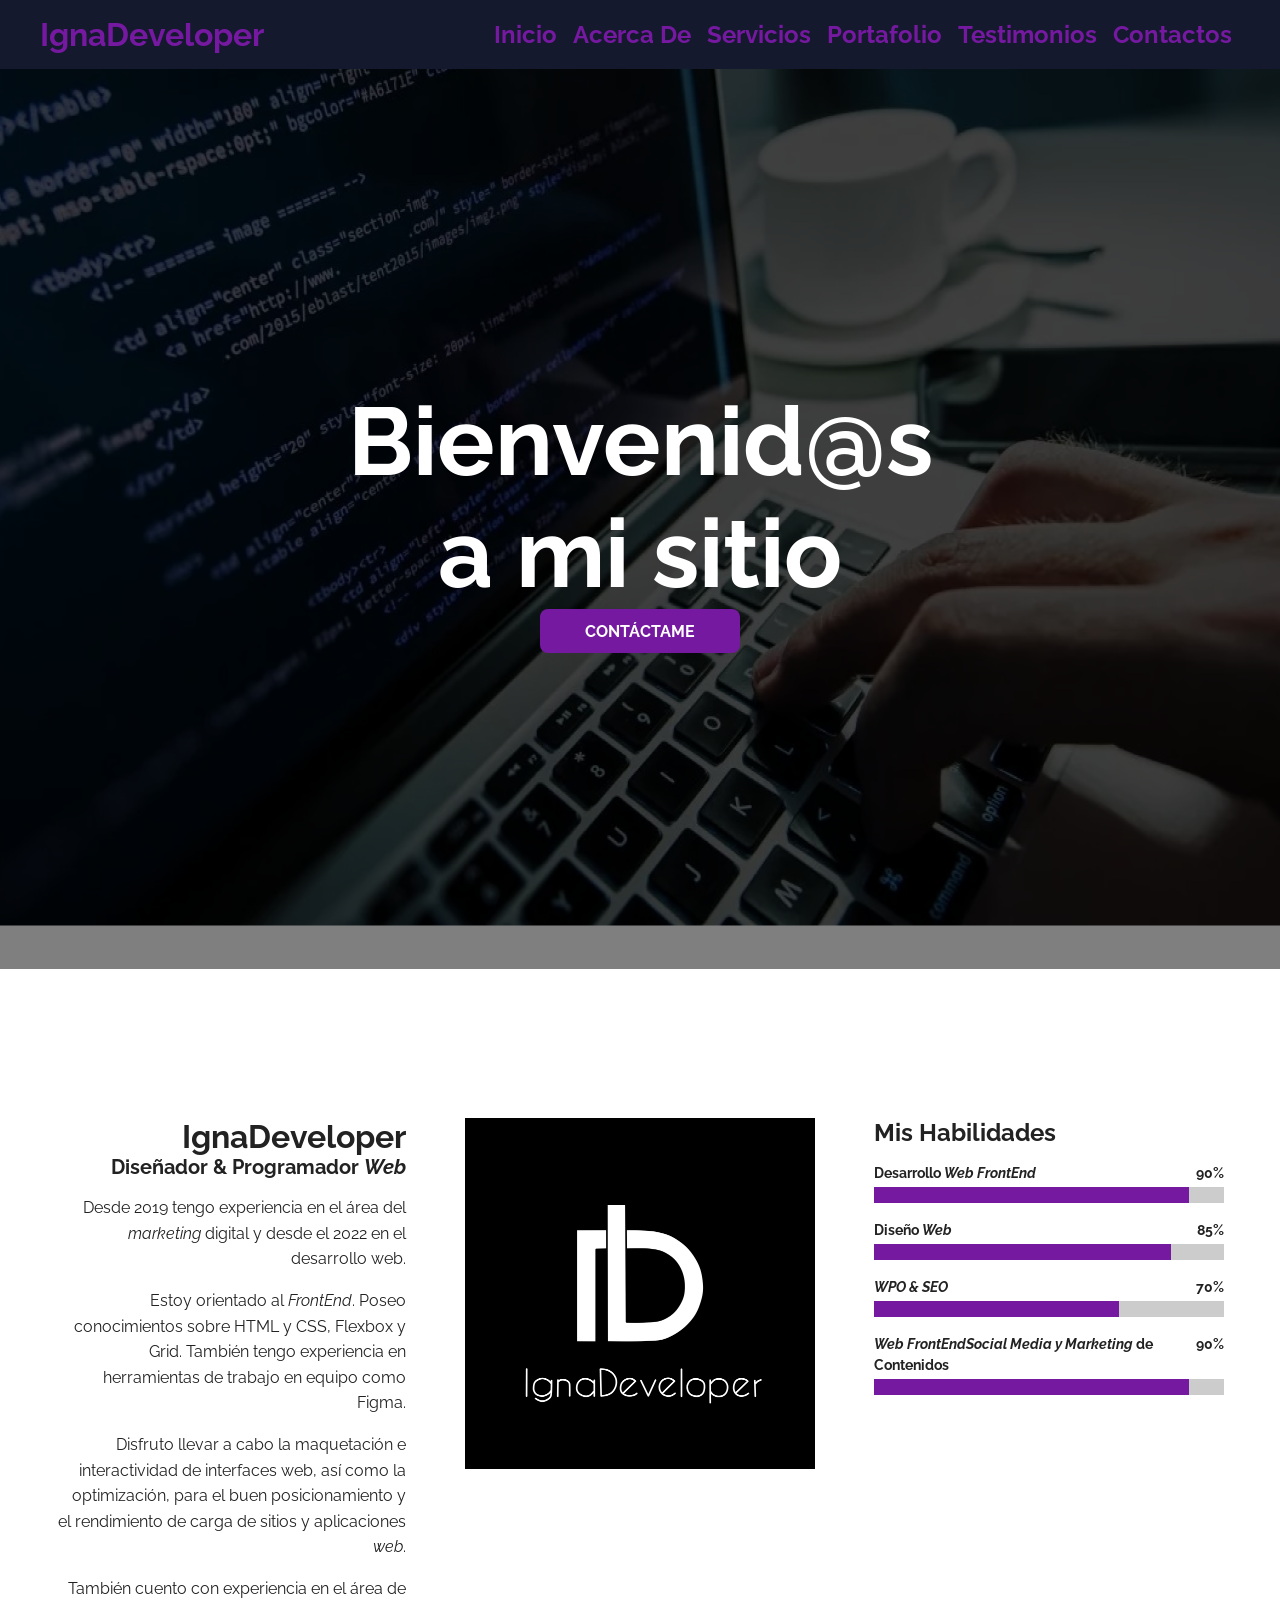
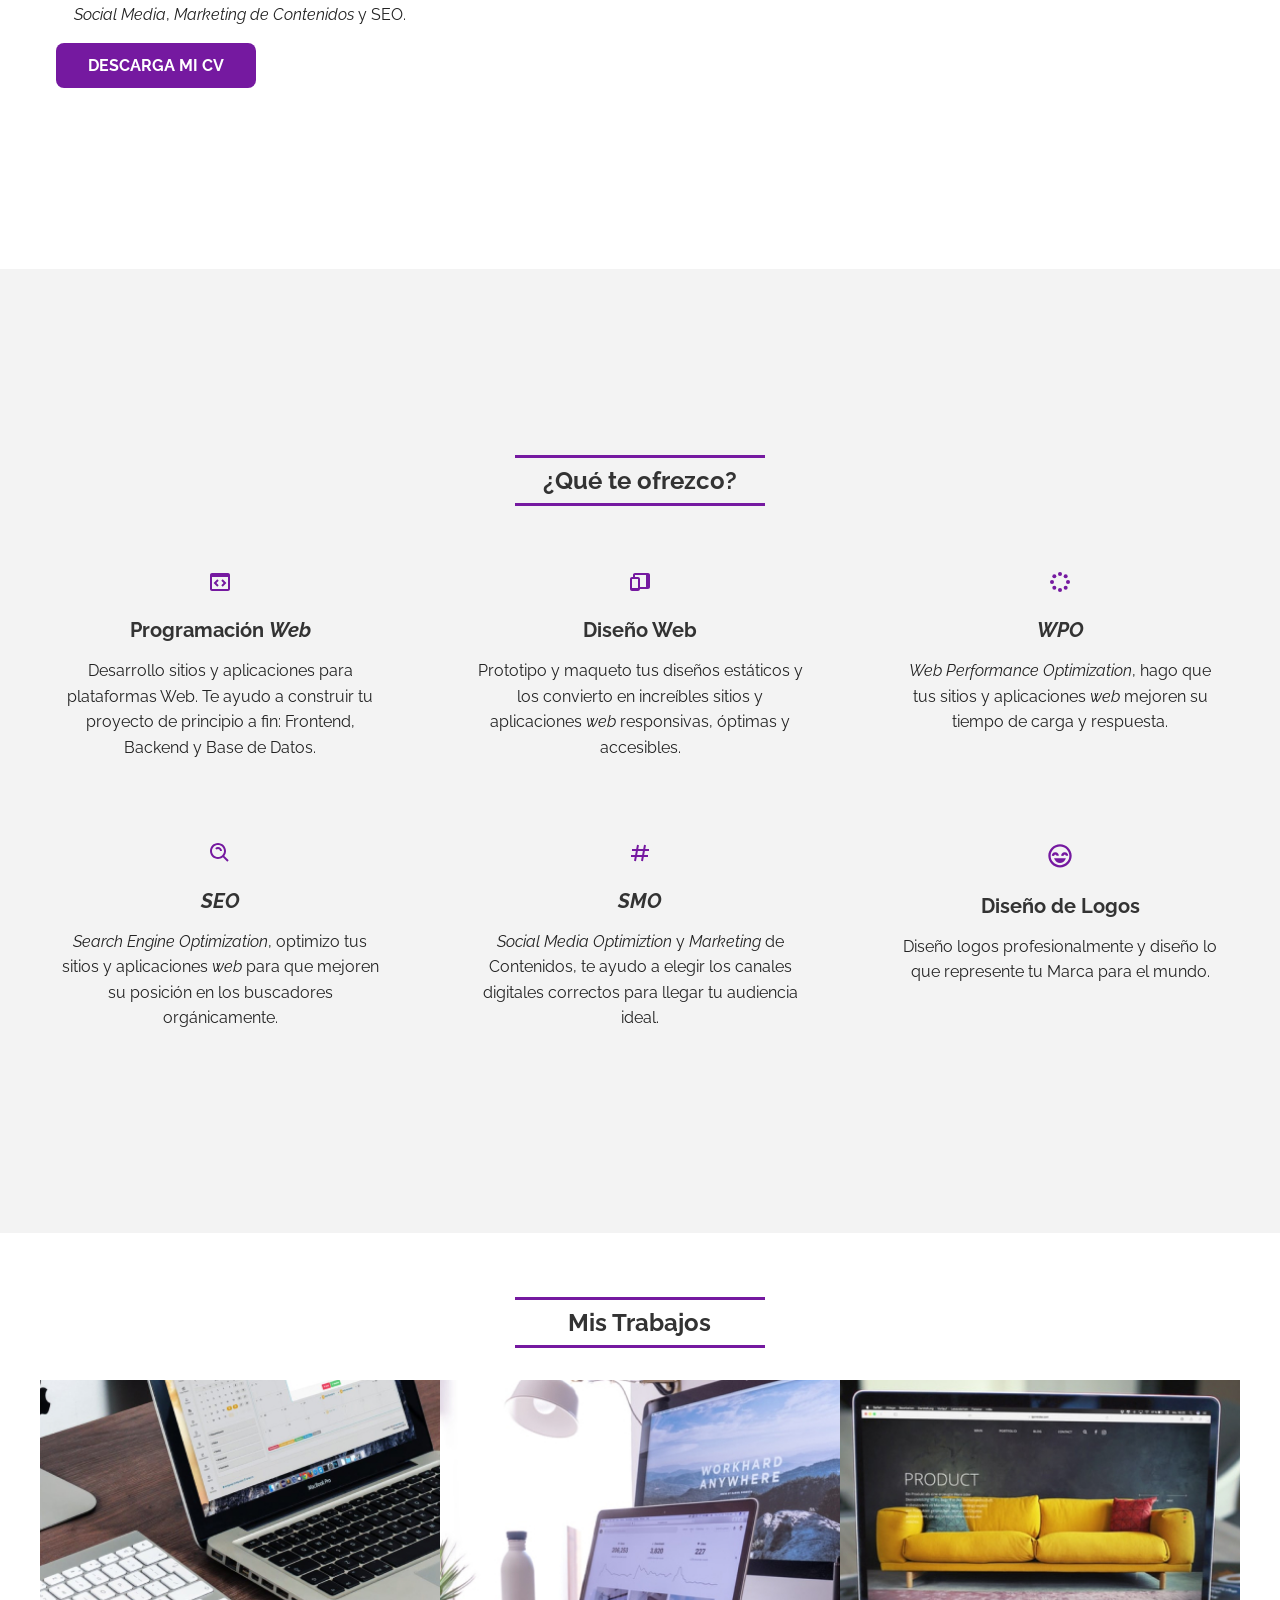
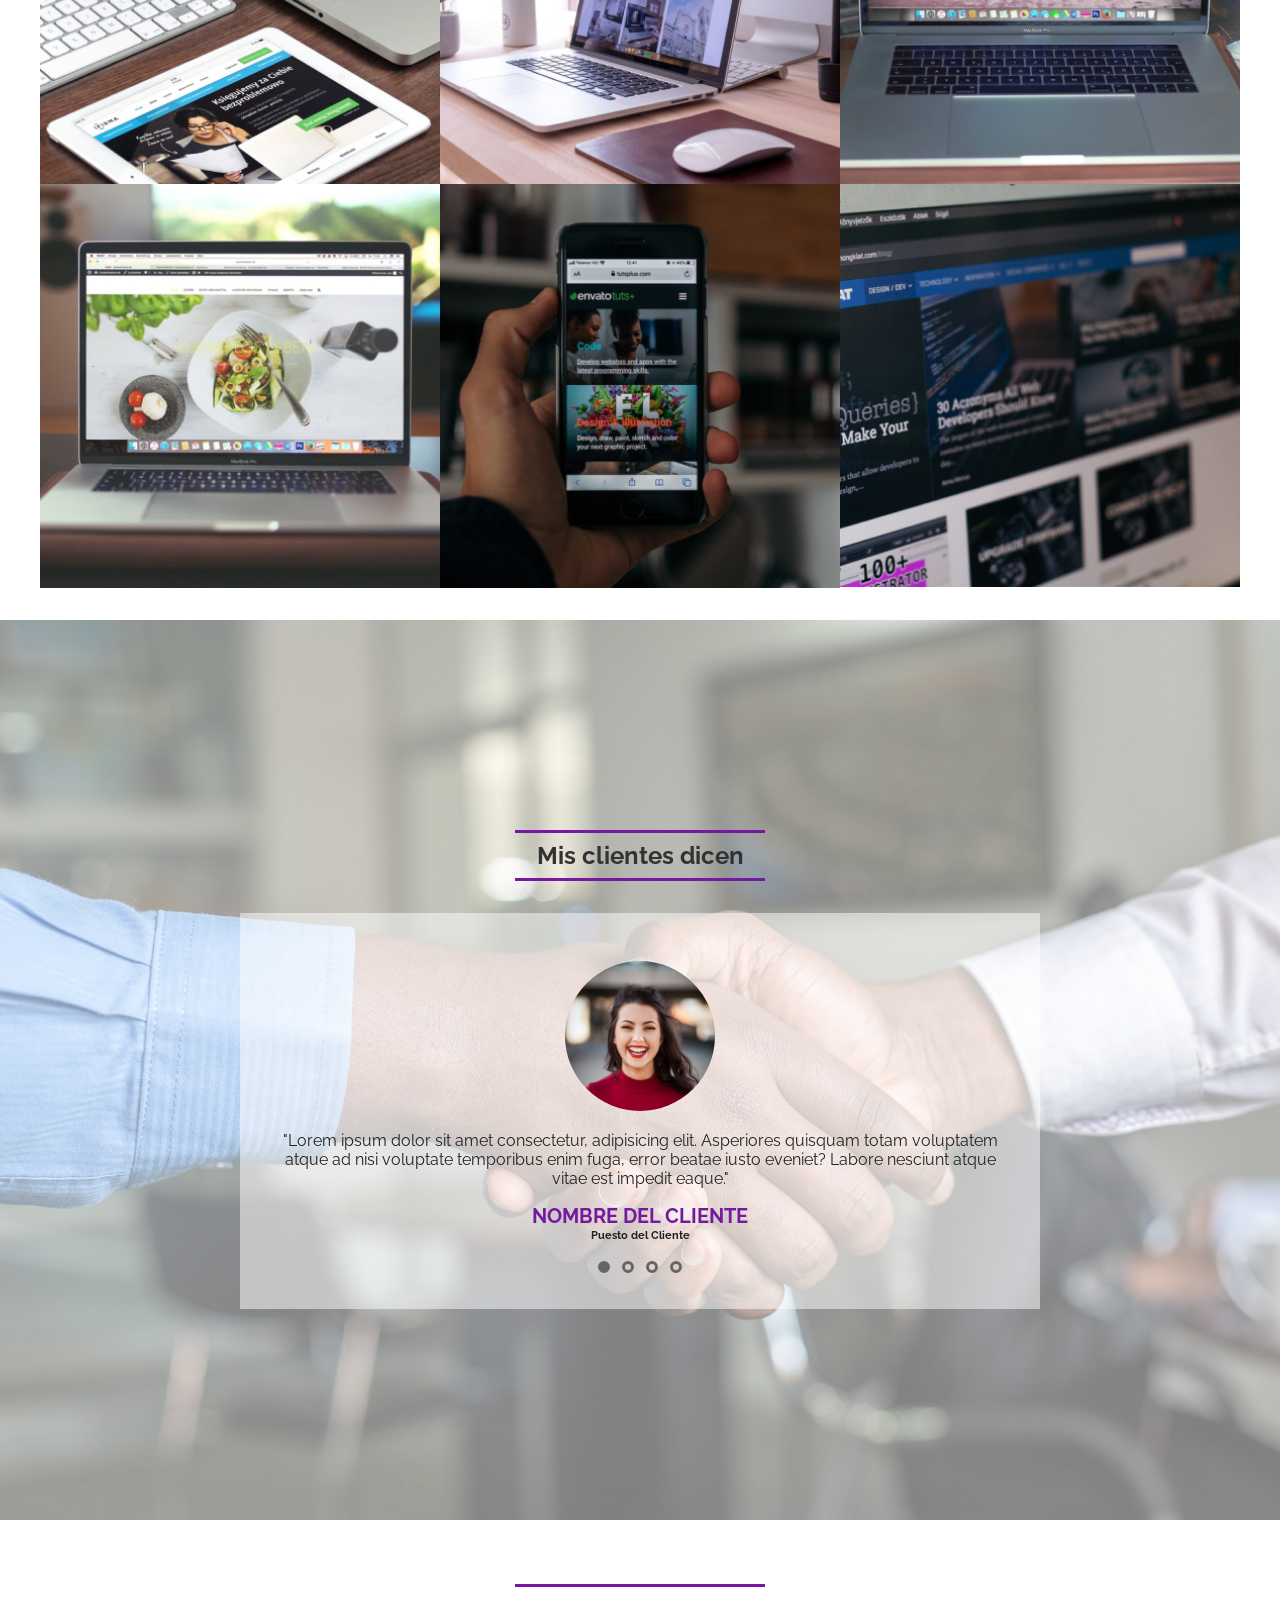
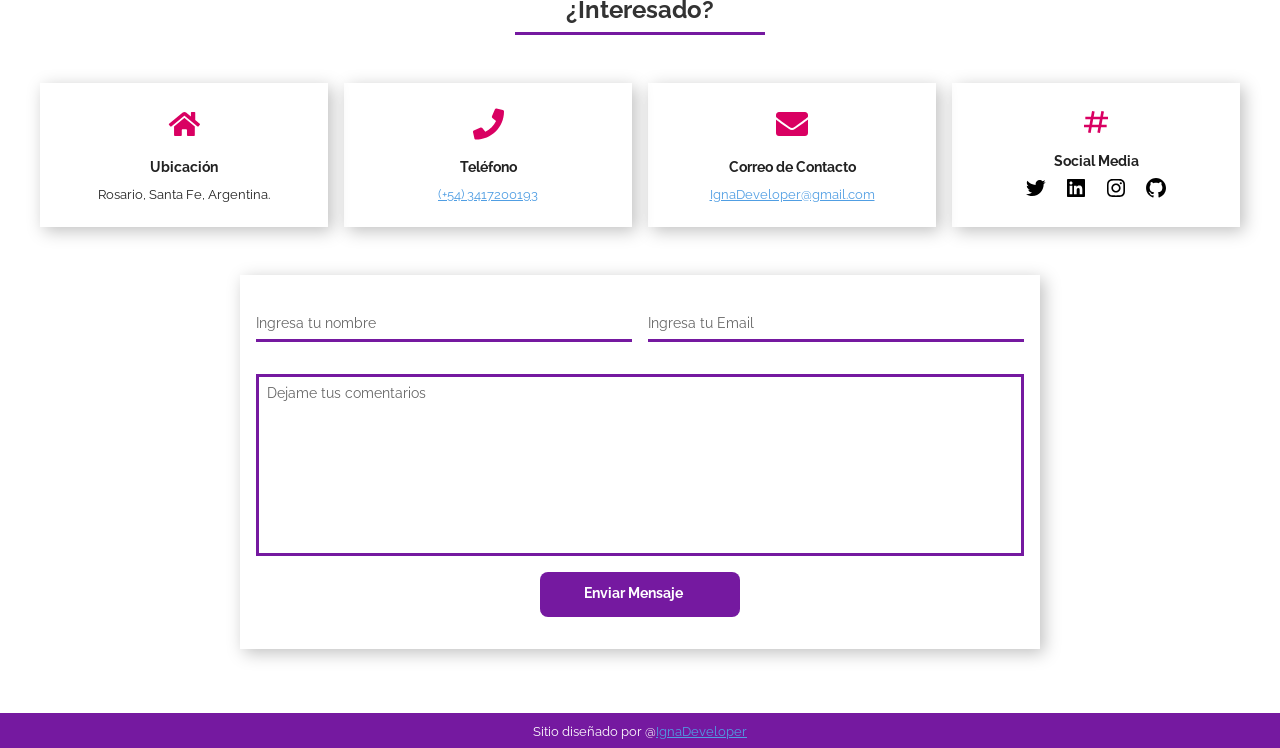
<file: index.html>
<!DOCTYPE html>
<html lang="es">
<head>
  <meta charset="UTF-8">
  <meta name="viewport" content="width=device-width, initial-scale=1.0">
  <link rel="preconnect" href="https://fonts.gstatic.com">
  <link href="https://fonts.googleapis.com/css2?family=Raleway:wght@400;700&display=swap" rel="stylesheet">
  <link rel="stylesheet" href="style.css">
  <title>Portafolio CV - IgnaDeveloper</title>
  <meta name="description"
    content="Hola bienvenid@ a mi Portafolio Profesional, soy IgnaDeveloper, Desarrollador Web">
  <link rel="canonical" href="https://IgnaDeveloper.github.io/portfolio-cv-IgnaDeveloper/portafolio-cv">
  <link rel="logoid" href="https://IgnaDeveloper.github.io/portfolio-cv-IgnaDeveloper/portafolio-cv/assets/logoid.png">
  <link rel="apple-touch-icon"
    href="https://IgnaDeveloper.github.io/portfolio-cv-IgnaDeveloper/portafolio-cv/assets/logoid.png">
  <meta name="theme-color" content="#d9006">
  <meta name="twitter:card" content="summary">
  <meta property="og:type" content="website">
  <meta property="og:title" name="twitter:title" content="Portafolio CV - IgnaDeveloper">
  <meta property="og:description" name="twitter:description"
    content="Hola bienvenid@ a mi Portafolio Profesional, soy IgnaDeveloper, Desarrollador Web">
  <meta property="og:image" name="twitter:image"
    content="https://IgnaDeveloper.github.io/portfolio-cv-I
gnaDeveloper/portafolio-cv/assets/hero-image-home.jpg">
  <meta property="og:url" name="twitter:url"
    content="https://IgnaDeveloper.github.io/portfolio-cv-I
gnaDeveloper/portafolio-cv">
</head>
  <!--------------------------------------------------------------------------------->
  <body>
    <!--Header-->
    <header class="header">
      <section class="container">
        <div class="logo">
          <a href="index.html">IgnaDeveloper</a>
        </div>
        <button class="menu-btn">
          <svg
            xmlns="http://www.w3.org/2000/svg"
            width="24"
            height="24"
            viewBox="0 0 24 24"
          >
            <path d="M4 6H20V8H4zM4 11H20V13H4zM4 16H20V18H4z" />
          </svg>
          <svg
            class="none"
            xmlns="http://www.w3.org/2000/svg"
            width="24"
            height="24"
            viewBox="0 0 24 24"
          >
            <path
              d="M16.192 6.344L11.949 10.586 7.707 6.344 6.293 7.758 10.535 12 6.293 16.242 7.707 17.656 11.949 13.414 16.192 17.656 17.606 16.242 13.364 12 17.606 7.758z"
            />
          </svg>
        </button>
        <nav class="menu">
          <a href="#inicio">Inicio</a>
          <a href="#acerca">Acerca De</a>
          <a href="#servicios">Servicios</a>
          <a href="#portafolio">Portafolio</a>
          <a href="#testimonios">Testimonios</a>
          <a href="#contactos">Contactos</a>
        </nav>
      </section>
    </header>
    <!--Seccions-->
    <section id="inicio" class="home">
      <article
        class="hero-image"
        style="
          --hero-image: url('assets/hero-image-home.jpg');
          --hero-attachment: fixed;
        "
        )
      >
        <aside
          class="hero-image-opacity"
          style="--hero-opacity-color: var(--black-alpha-color)"
        >
          <div class="hero-image-content">
            <h2
              class="hero-image-title"
              style="--hero-text-color: var(--white-color)"
            >
              Bienvenid@s <br />a mi sitio
            </h2>
            <a href="#contacto" class="btn">CONTÁCTAME</a>
          </div>
        </aside>
      </article>
    </section>
    <!--------------------------------------------------------------------------------->
    <section id="acerca" class="about section container full-lg-screen">
      <article class="text-lg-right">
        <aside class="text-center text-lg-right">
          <h1>IgnaDeveloper</h1>
          <h3>Diseñador & Programador <i>Web</i></h3>
        </aside>
        <p>
          Desde 2019 tengo experiencia en el área del <i>marketing</i> digital y
          desde el 2022 en el desarrollo web.
        </p>
        <p>
          Estoy orientado al <i>FrontEnd</i>. Poseo conocimientos sobre HTML y
          CSS, Flexbox y Grid. También tengo experiencia en herramientas de
          trabajo en equipo como Figma.
        </p>
        <p>
          Disfruto llevar a cabo la maquetación e interactividad de interfaces
          web, así como la optimización, para el buen posicionamiento y el
          rendimiento de carga de sitios y aplicaciones <i>web</i>.
        </p>
        <p>
          También cuento con experiencia en el área de <i>Social Media</i>,
          <i>Marketing de Contenidos</i> y SEO.
        </p>
        <div class="text-center text-lg-left">
          <a href="" class="btn" target="_blank" rel="noopener"
            >DESCARGA MI CV</a
          >
        </div>
      </article>
      <article> <img class="#" src="assets/IgnaDeveloper.jpg" alt="Logo IgnaDeveloper"></img></article>
      <article> <h2 class="text-center text-lg-left">Mis Habilidades</h2>
      <div class="progress">
<p>
  <b>Desarrollo <i>Web FrontEnd</i></b>
  <b>90%</b></p>
  <progress value="90" min="0" max="100"></progress>

      </div>
          <div class="progress">
<p>
  <b>Diseño <i>Web</i></b>
  <b>85%</b></p>
  <progress value="85" min="0" max="100"></progress>

      </div>
          <div class="progress">
<p>
  <b><i>WPO & SEO</i></b>
  <b>70%</b></p>
  <progress value="70" min="0" max="100"></progress>

      </div>
          <div class="progress">
<p>
  <b><i>Web FrontEndSocial Media y Marketing</i> de Contenidos</b>
  <b>90%</b></p>
  <progress value="90" min="0" max="100"></progress>

      </div>
    </article>
    </section>
    <!--------------------------------------------------------------------------------->
    <section id="servicios" class="services section bg-gray-light">
     <div class="container full-lg-screen">
      <h2 class="section-title">
        ¿Qué te ofrezco?
      </h2>
      <article class="service-card">
        <svg xmlns="http://www.w3.org/2000/svg" width="24" height="24" viewBox="0 0 24 24">
          <path
            d="M20,3H4C2.897,3,2,3.897,2,5v14c0,1.103,0.897,2,2,2h16c1.103,0,2-0.897,2-2V5C22,3.897,21.103,3,20,3z M4,19V7h16 l0.002,12H4z" />
          <path
            d="M9.293 9.293L5.586 13 9.293 16.707 10.707 15.293 8.414 13 10.707 10.707zM14.707 9.293L13.293 10.707 15.586 13 13.293 15.293 14.707 16.707 18.414 13z" />
        </svg>
        <h3>Programación <i>Web</i></h3>
        <p>Desarrollo sitios y aplicaciones para plataformas Web. Te ayudo a construir tu proyecto de principio a fin: Frontend, Backend y Base de Datos.</p>
      </article>
       <article class="service-card">
        <svg xmlns="http://www.w3.org/2000/svg" width="24" height="24" viewBox="0 0 24 24">
          <path
            d="M20,3H7C5.897,3,5,3.897,5,5v2H4C2.897,7,2,7.897,2,9v10c0,1.103,0.897,2,2,2h6c1.103,0,2-0.897,2-2h8c1.103,0,2-0.897,2-2 V5C22,3.897,21.103,3,20,3z M6,9h4l-0.003,9H4V9H6z M12,17V9c0-1.103-0.897-2-2-2H7V5h11v12H12z" />
        </svg>
        <h3>Diseño Web</h3>
        <p>
          Prototipo y maqueto tus diseños estáticos y los convierto en increíbles sitios y aplicaciones <i>web</i>
          responsivas, óptimas y
          accesibles.
        </p>
      </article>
      <article class="service-card">
        <svg xmlns="http://www.w3.org/2000/svg" width="24" height="24" viewBox="0 0 24 24">
          <circle cx="12" cy="20" r="2" />
          <circle cx="12" cy="4" r="2" />
          <circle cx="6.343" cy="17.657" r="2" />
          <circle cx="17.657" cy="6.343" r="2" />
          <circle cx="4" cy="12" r="2.001" />
          <circle cx="20" cy="12" r="2" />
          <circle cx="6.343" cy="6.344" r="2" />
          <circle cx="17.657" cy="17.658" r="2" />
        </svg>
        <h3><i>WPO</i></h3>
        <p>
          <i>Web Performance Optimization</i>, hago que tus sitios y aplicaciones <i>web</i> mejoren su tiempo de carga
          y
          respuesta.
        </p>
      </article>
      <article class="service-card">
        <svg xmlns="http://www.w3.org/2000/svg" width="24" height="24" viewBox="0 0 24 24">
          <path
            d="M10,18c1.846,0,3.543-0.635,4.897-1.688l4.396,4.396l1.414-1.414l-4.396-4.396C17.365,13.543,18,11.846,18,10 c0-4.411-3.589-8-8-8s-8,3.589-8,8S5.589,18,10,18z M10,4c3.309,0,6,2.691,6,6s-2.691,6-6,6s-6-2.691-6-6S6.691,4,10,4z" />
          <path
            d="M11.412,8.586C11.791,8.966,12,9.468,12,10h2c0-1.065-0.416-2.069-1.174-2.828c-1.514-1.512-4.139-1.512-5.652,0 l1.412,1.416C9.346,7.83,10.656,7.832,11.412,8.586z" />
        </svg>
        <h3><i>SEO</i></h3>
        <p>
          <i>Search Engine Optimization</i>, optimizo tus sitios y aplicaciones <i>web</i> para que mejoren su posición
          en
          los buscadores
          orgánicamente.
        </p>
      </article>
      <article class="service-card">
        <svg xmlns="http://www.w3.org/2000/svg" width="24" height="24" viewBox="0 0 24 24">
          <path
            d="M16.018,3.815L15.232,8h-4.966l0.716-3.815L9.018,3.815L8.232,8H4v2h3.857l-0.751,4H3v2h3.731l-0.714,3.805l1.965,0.369 L8.766,16h4.966l-0.714,3.805l1.965,0.369L15.766,16H20v-2h-3.859l0.751-4H21V8h-3.733l0.716-3.815L16.018,3.815z M14.106,14H9.141 l0.751-4h4.966L14.106,14z" />
        </svg>
        <h3><i>SMO</i></h3>
        <p>
          <i>Social Media Optimiztion</i> y <i>Marketing</i> de Contenidos, te ayudo a elegir los canales digitales
          correctos para llegar tu
          audiencia ideal.
        </p>
      </article>
      <article class="service-card">
       <svg width="30" height="29" viewBox="0 0 30 29" fill="none" xmlns="http://www.w3.org/2000/svg">
<path d="M15 21.8798C19.6745 21.8798 20.8431 17.2053 20.8431 17.2053H9.15686C9.15686 17.2053 10.3255 21.8798 15 21.8798Z" fill="#7519A0"/>
<path d="M15 3.18188C8.55619 3.18188 3.31373 8.42435 3.31373 14.8682C3.31373 21.312 8.55619 26.5544 15 26.5544C21.4438 26.5544 26.6863 21.312 26.6863 14.8682C26.6863 8.42435 21.4438 3.18188 15 3.18188ZM15 24.2172C9.84519 24.2172 5.65098 20.023 5.65098 14.8682C5.65098 9.71334 9.84519 5.51914 15 5.51914C20.1548 5.51914 24.349 9.71334 24.349 14.8682C24.349 20.023 20.1548 24.2172 15 24.2172Z" fill="#7519A0"/>
<path d="M16.1686 14.8679L18.5059 14.882C18.5199 14.3421 18.7326 13.6993 19.6745 13.6993C20.6164 13.6993 20.8291 14.3421 20.8431 14.8679H23.1804C23.1804 13.4586 22.2467 11.3621 19.6745 11.3621C17.1024 11.3621 16.1686 13.4586 16.1686 14.8679ZM10.3255 13.6993C11.2674 13.6993 11.4801 14.3421 11.4941 14.8679H13.8314C13.8314 13.4586 12.8976 11.3621 10.3255 11.3621C7.75334 11.3621 6.81961 13.4586 6.81961 14.8679L9.15686 14.882C9.17089 14.3421 9.38358 13.6993 10.3255 13.6993Z" fill="#7519A0"/>
</svg>


        <h3>Diseño de Logos</h3>
        <p>
         Diseño logos profesionalmente y diseño lo que represente tu Marca para el mundo.
        </p>
      </article>
     </div>
    </section>
<!--------------------------------------------------------------------------------->
    <section id="portafolio" class="portfolio section">
      <div class="container">
      <h2 class="section-title">
        Mis Trabajos
      </h2>
  <a href="#trabajo-1" class="portfolio-card">
        <img src="assets/portfolio-1.jpg" alt="imagen trabajo numero uno">
  <aside class="portfolio-card-info">
    <div>
      <h3>Proyecto 1</h3> 
    <p>Lorem ipsum dolor sit amet consectetur adipisicing elit. Et cumque molestias culpa, aliquam facilis cum sapiente blanditiis minus natus mollitia porro accusantium vero veniam, 
      consequuntur ex pariatur voluptatum exercitationem magni.</p>
    </div>
  </aside>
  </a>
  <a href="#trabajo-2" class="portfolio-card">
    <img src="assets/portfolio-2.jpg" alt="imagen trabajo numero dos">
  <aside class="portfolio-card-info">
    <div>
      <h3>Proyecto 2</h3> 
    <p>Lorem ipsum dolor sit amet consectetur adipisicing elit. Et cumque molestias culpa, aliquam facilis cum sapiente blanditiis minus natus mollitia porro accusantium vero veniam, 
      consequuntur ex pariatur voluptatum exercitationem magni.</p>
    </div>
  </aside>
  </a>
  <a href="#trabajo-3" class="portfolio-card">
    <img src="assets/portfolio-3.jpg" alt="imagen trabajo numero tres">
  <aside class="portfolio-card-info">
    <div>
      <h3>Proyecto 3</h3> 
    <p>Lorem ipsum dolor sit amet consectetur adipisicing elit. Et cumque molestias culpa, aliquam facilis cum sapiente blanditiis minus natus mollitia porro accusantium vero veniam, 
      consequuntur ex pariatur voluptatum exercitationem magni.</p>
    </div>
  </aside></a>
  <a href="#trabajo-4" class="portfolio-card">
    <img src="assets/portfolio-4.jpg" alt="imagen trabajo numero cuatro">
  <aside class="portfolio-card-info">
    <div>
      <h3>Proyecto 4</h3> 
    <p>Lorem ipsum dolor sit amet consectetur adipisicing elit. Et cumque molestias culpa, aliquam facilis cum sapiente blanditiis minus natus mollitia porro accusantium vero veniam, 
      consequuntur ex pariatur voluptatum exercitationem magni.</p>
    </div>
  </aside></a>
  <a href="#trabajo-5" class="portfolio-card">
    <img src="assets/portfolio-5.jpg" alt="imagen trabajo numero cinco">
  <aside class="portfolio-card-info">
    <div>
      <h3>Proyecto 5</h3> 
    <p>Lorem ipsum dolor sit amet consectetur adipisicing elit. Et cumque molestias culpa, aliquam facilis cum sapiente blanditiis minus natus mollitia porro accusantium vero veniam, 
      consequuntur ex pariatur voluptatum exercitationem magni.</p>
    </div>
  </aside></a>
  <a href="#trabajo-6" class="portfolio-card">
    <img src="assets/portfolio-6.jpg" alt="imagen trabajo numero seis">
  <aside class="portfolio-card-info">
    <div>
      <h3>Proyecto 6</h3> 
    <p>Lorem ipsum dolor sit amet consectetur adipisicing elit. Et cumque molestias culpa, aliquam facilis cum sapiente blanditiis minus natus mollitia porro accusantium vero veniam, 
      consequuntur ex pariatur voluptatum exercitationem magni.</p>
    </div>
  </aside></a>
  </div>
    </section>

    <!--Ventanas modales de Mis Trabajos-->
  <article class="modal" id="trabajo-1">
    <div class="modal-content">
      <a href="#cerrar" class="modal-close">
        <svg xmlns="http://www.w3.org/2000/svg" width="24" height="24" viewBox="0 0 24 24">
          <path
            d="M12,2C6.486,2,2,6.486,2,12s4.486,10,10,10s10-4.486,10-10S17.514,2,12,2z M16.207,14.793l-1.414,1.414L12,13.414 l-2.793,2.793l-1.414-1.414L10.586,12L7.793,9.207l1.414-1.414L12,10.586l2.793-2.793l1.414,1.414L13.414,12L16.207,14.793z" />
        </svg>
      </a>
      <article class="portfolio-modal">
        <img src="assets/portfolio-1.jpg" alt="Trabajo 1">
        <div class="portfolio-info">
          <h3>NOMBRE DEL PROYECTO 1</h3>
          <p>Lorem ipsum dolor sit amet consectetur adipisicing elit. Laborum aliquid delectus ea alias. Deserunt sunt
            inventore quos nulla rerum sit, recusandae unde temporibus ut cupiditate officiis, sint ea nam earum!</p>
          <aside class="portfolio-details">
            <small><b>CLIENTE:</b></small>
            <small>Nombre del Cliente</small>
            <small><b>FECHA:</b></small>
            <small>24/12/2020</small>
            <small><b>TIPO:</b></small>
            <small>Tipo de Proyecto</small>
            <small><b>ENLACE:</b></small>
            <small><a href="https://proyecto.com" target="_blank" rel="noopener">https://proyecto.com</a></small>
          </aside>
        </div>
      </article>
    </div>
  </article>
  <article class="modal" id="trabajo-2">
    <div class="modal-content">
      <a href="#cerrar" class="modal-close">
        <svg xmlns="http://www.w3.org/2000/svg" width="24" height="24" viewBox="0 0 24 24">
          <path
            d="M12,2C6.486,2,2,6.486,2,12s4.486,10,10,10s10-4.486,10-10S17.514,2,12,2z M16.207,14.793l-1.414,1.414L12,13.414 l-2.793,2.793l-1.414-1.414L10.586,12L7.793,9.207l1.414-1.414L12,10.586l2.793-2.793l1.414,1.414L13.414,12L16.207,14.793z" />
        </svg>
      </a>
      <article class="portfolio-modal">
        <img src="assets/portfolio-2.jpg" alt="Trabajo 2">
        <div class="portfolio-info">
          <h3>NOMBRE DEL PROYECTO 2</h3>
          <p>Lorem ipsum dolor sit amet consectetur adipisicing elit. Laborum aliquid delectus ea alias. Deserunt sunt
            inventore quos nulla rerum sit, recusandae unde temporibus ut cupiditate officiis, sint ea nam earum!</p>
          <aside class="portfolio-details">
            <small><b>CLIENTE:</b></small>
            <small>Nombre del Cliente</small>
            <small><b>FECHA:</b></small>
            <small>24/12/2020</small>
            <small><b>TIPO:</b></small>
            <small>Tipo de Proyecto</small>
            <small><b>ENLACE:</b></small>
            <small><a href="https://proyecto.com" target="_blank" rel="noopener">https://proyecto.com</a></small>
          </aside>
        </div>
      </article>
    </div>
  </article>
  <article class="modal" id="trabajo-3">
    <div class="modal-content">
      <a href="#cerrar" class="modal-close">
        <svg xmlns="http://www.w3.org/2000/svg" width="24" height="24" viewBox="0 0 24 24">
          <path
            d="M12,2C6.486,2,2,6.486,2,12s4.486,10,10,10s10-4.486,10-10S17.514,2,12,2z M16.207,14.793l-1.414,1.414L12,13.414 l-2.793,2.793l-1.414-1.414L10.586,12L7.793,9.207l1.414-1.414L12,10.586l2.793-2.793l1.414,1.414L13.414,12L16.207,14.793z" />
        </svg>
      </a>
      <article class="portfolio-modal">
        <img src="assets/portfolio-3.jpg" alt="Trabajo 3">
        <div class="portfolio-info">
          <h3>NOMBRE DEL PROYECTO 3</h3>
          <p>Lorem ipsum dolor sit amet consectetur adipisicing elit. Laborum aliquid delectus ea alias. Deserunt sunt
            inventore quos nulla rerum sit, recusandae unde temporibus ut cupiditate officiis, sint ea nam earum!</p>
          <aside class="portfolio-details">
            <small><b>CLIENTE:</b></small>
            <small>Nombre del Cliente</small>
            <small><b>FECHA:</b></small>
            <small>24/12/2020</small>
            <small><b>TIPO:</b></small>
            <small>Tipo de Proyecto</small>
            <small><b>ENLACE:</b></small>
            <small><a href="https://proyecto.com" target="_blank" rel="noopener">https://proyecto.com</a></small>
          </aside>
        </div>
      </article>
    </div>
  </article>
  <article class="modal" id="trabajo-4">
    <div class="modal-content">
      <a href="#cerrar" class="modal-close">
        <svg xmlns="http://www.w3.org/2000/svg" width="24" height="24" viewBox="0 0 24 24">
          <path
            d="M12,2C6.486,2,2,6.486,2,12s4.486,10,10,10s10-4.486,10-10S17.514,2,12,2z M16.207,14.793l-1.414,1.414L12,13.414 l-2.793,2.793l-1.414-1.414L10.586,12L7.793,9.207l1.414-1.414L12,10.586l2.793-2.793l1.414,1.414L13.414,12L16.207,14.793z" />
        </svg>
      </a>
      <article class="portfolio-modal">
        <img src="assets/portfolio-4.jpg" alt="Trabajo 4">
        <div class="portfolio-info">
          <h3>NOMBRE DEL PROYECTO 4</h3>
          <p>Lorem ipsum dolor sit amet consectetur adipisicing elit. Laborum aliquid delectus ea alias. Deserunt sunt
            inventore quos nulla rerum sit, recusandae unde temporibus ut cupiditate officiis, sint ea nam earum!</p>
          <aside class="portfolio-details">
            <small><b>CLIENTE:</b></small>
            <small>Nombre del Cliente</small>
            <small><b>FECHA:</b></small>
            <small>24/12/2020</small>
            <small><b>TIPO:</b></small>
            <small>Tipo de Proyecto</small>
            <small><b>ENLACE:</b></small>
            <small><a href="https://proyecto.com" target="_blank" rel="noopener">https://proyecto.com</a></small>
          </aside>
        </div>
      </article>
    </div>
  </article>
  <article class="modal" id="trabajo-5">
    <div class="modal-content">
      <a href="#cerrar" class="modal-close">
        <svg xmlns="http://www.w3.org/2000/svg" width="24" height="24" viewBox="0 0 24 24">
          <path
            d="M12,2C6.486,2,2,6.486,2,12s4.486,10,10,10s10-4.486,10-10S17.514,2,12,2z M16.207,14.793l-1.414,1.414L12,13.414 l-2.793,2.793l-1.414-1.414L10.586,12L7.793,9.207l1.414-1.414L12,10.586l2.793-2.793l1.414,1.414L13.414,12L16.207,14.793z" />
        </svg>
      </a>
      <article class="portfolio-modal">
        <img src="assets/portfolio-5.jpg" alt="Trabajo 5">
        <div class="portfolio-info">
          <h3>NOMBRE DEL PROYECTO 5</h3>
          <p>Lorem ipsum dolor sit amet consectetur adipisicing elit. Laborum aliquid delectus ea alias. Deserunt sunt
            inventore quos nulla rerum sit, recusandae unde temporibus ut cupiditate officiis, sint ea nam earum!</p>
          <aside class="portfolio-details">
            <small><b>CLIENTE:</b></small>
            <small>Nombre del Cliente</small>
            <small><b>FECHA:</b></small>
            <small>24/12/2020</small>
            <small><b>TIPO:</b></small>
            <small>Tipo de Proyecto</small>
            <small><b>ENLACE:</b></small>
            <small><a href="https://proyecto.com" target="_blank" rel="noopener">https://proyecto.com</a></small>
          </aside>
        </div>
      </article>
    </div>
  </article>
  <article class="modal" id="trabajo-6">
    <div class="modal-content">
      <a href="#cerrar" class="modal-close">
        <svg xmlns="http://www.w3.org/2000/svg" width="24" height="24" viewBox="0 0 24 24">
          <path
            d="M12,2C6.486,2,2,6.486,2,12s4.486,10,10,10s10-4.486,10-10S17.514,2,12,2z M16.207,14.793l-1.414,1.414L12,13.414 l-2.793,2.793l-1.414-1.414L10.586,12L7.793,9.207l1.414-1.414L12,10.586l2.793-2.793l1.414,1.414L13.414,12L16.207,14.793z" />
        </svg>
      </a>
      <article class="portfolio-modal">
        <img src="assets/portfolio-6.jpg" alt="Trabajo 6">
        <div class="portfolio-info">
          <h3>NOMBRE DEL PROYECTO 6</h3>
          <p>Lorem ipsum dolor sit amet consectetur adipisicing elit. Laborum aliquid delectus ea alias. Deserunt sunt
            inventore quos nulla rerum sit, recusandae unde temporibus ut cupiditate officiis, sint ea nam earum!</p>
          <aside class="portfolio-details">
            <small><b>CLIENTE:</b></small>
            <small>Nombre del Cliente</small>
            <small><b>FECHA:</b></small>
            <small>24/12/2020</small>
            <small><b>TIPO:</b></small>
            <small>Tipo de Proyecto</small>
            <small><b>ENLACE:</b></small>
            <small><a href="https://proyecto.com" target="_blank" rel="noopener">https://proyecto.com</a></small>
          </aside>
        </div>
      </article>
    </div>
  </article>
<!--------------------------------------------------------------------------------->
 <section id="testimonios" class="testimonials">
    <article class="hero-image"
      style="--hero-image: url('assets/hero-image-customers.jpg'); --hero-attachment: scroll;">
      <aside class="hero-image-opacity" style="--hero-opacity-color: var(--white-alpha-color);">
        <div class="hero-image-content">
          <div class="container">
            <h2 class="section-title">Mis clientes dicen</h2>
            <article class="carousel" style="--carousel-bg-color: var(--white-alpha-color);">
              <input type="radio" name="slides" id="slide-1" checked>
              <input type="radio" name="slides" id="slide-2">
              <input type="radio" name="slides" id="slide-3">
              <input type="radio" name="slides" id="slide-4">
              <ul class="slides">
                <li class="slide">
                  <img class="avatar" src="assets/customer-1.jpg" alt="Cliente 1">
                  <blockquote>"Lorem ipsum dolor sit amet consectetur, adipisicing elit. Asperiores quisquam totam
                    voluptatem atque ad nisi voluptate temporibus enim fuga, error beatae iusto eveniet? Labore nesciunt
                    atque vitae est impedit eaque."</blockquote>
                  <h3 class="text-first-color">NOMBRE DEL CLIENTE</h3>
                  <h6>Puesto del Cliente</h6>
                </li>
                <li class="slide">
                  <img class="avatar" src="assets/customer-2.jpg" alt="Cliente 2">
                  <blockquote>"Lorem ipsum dolor sit amet consectetur, adipisicing elit. Asperiores quisquam totam
                    voluptatem atque ad
                    nisi voluptate temporibus enim fuga, error beatae iusto eveniet? Labore nesciunt atque vitae est
                    impedit eaque."
                  </blockquote>
                  <h3 class="text-first-color">NOMBRE DEL CLIENTE</h3>
                  <h6>Puesto del Cliente</h6>
                </li>
                <li class="slide">
                  <img class="avatar" src="assets/customer-1.jpg" alt="Cliente 1">
                  <blockquote>"Lorem ipsum dolor sit amet consectetur, adipisicing elit. Asperiores quisquam totam
                    voluptatem atque ad
                    nisi voluptate temporibus enim fuga, error beatae iusto eveniet? Labore nesciunt atque vitae est
                    impedit eaque."
                  </blockquote>
                  <h3 class="text-first-color">NOMBRE DEL CLIENTE</h3>
                  <h6>Puesto del Cliente</h6>
                </li>
                <li class="slide">
                  <img class="avatar" src="assets/customer-2.jpg" alt="Cliente 2">
                  <blockquote>"Lorem ipsum dolor sit amet consectetur, adipisicing elit. Asperiores quisquam totam
                    voluptatem atque ad
                    nisi voluptate temporibus enim fuga, error beatae iusto eveniet? Labore nesciunt atque vitae est
                    impedit eaque."
                  </blockquote>
                  <h3 class="text-first-color">NOMBRE DEL CLIENTE</h3>
                  <h6>Puesto del Cliente</h6>
                </li>
              </ul>
              <aside class="slides-nav">
                <label for="slide-1" id="dot-1"></label>
                <label for="slide-2" id="dot-2"></label>
                <label for="slide-3" id="dot-3"></label>
                <label for="slide-4" id="dot-4"></label>
              </aside>
            </article>
          </div>
        </div>
      </aside>
    </article>
  </section>
    <!--------------------------------------------------------------------------------->
    <section id="contacto" class="Contact section">
      <div class="container">
      <h2 class="section-title">¿Interesado?</h2>
      <article class="contact-cards">
      <aside class="contact-card box-shadow-1">
<svg width="37" height="28" viewBox="0 0 37 28" fill="none" xmlns="http://www.w3.org/2000/svg">
<path d="M18.5 7.3125L7 16.8125V27C7 27.5625 7.4375 28 8 28H15C15.5 28 15.9375 27.5625 15.9375 27V21C15.9375 20.5 16.4375 20 16.9375 20H20.9375C21.5 20 21.9375 20.5 21.9375 21V27C21.9375 27.5625 22.4375 28 22.9375 28H30C30.5 28 31 27.5625 31 27V16.75L19.4375 7.3125C19.3125 7.1875 19.125 7.125 19 7.125C18.8125 7.125 18.625 7.1875 18.5 7.3125ZM36.6875 13.75L31.5 9.4375V0.8125C31.5 0.375 31.125 0.0625 30.75 0.0625H27.25C26.8125 0.0625 26.5 0.375 26.5 0.8125V5.3125L20.875 0.6875C20.375 0.3125 19.6875 0.0625 19 0.0625C18.25 0.0625 17.5625 0.3125 17.0625 0.6875L1.25 13.75C1.0625 13.875 0.9375 14.125 0.9375 14.3125C0.9375 14.5 1.0625 14.6875 1.125 14.8125L2.75 16.75C2.875 16.9375 3.0625 17 3.3125 17C3.5 17 3.6875 16.9375 3.8125 16.8125L18.5 4.75C18.625 4.625 18.8125 4.5625 19 4.5625C19.125 4.5625 19.3125 4.625 19.4375 4.75L34.125 16.8125C34.25 16.9375 34.4375 17 34.625 17C34.875 17 35.0625 16.9375 35.1875 16.75L36.8125 14.8125C36.9375 14.6875 37 14.5 37 14.3125C37 14.125 36.875 13.875 36.6875 13.75Z" fill="#D90062"/>
</svg>
<h5>Ubicación</h5>
<small>Rosario, Santa Fe, Argentina.</small>
      </aside>
      <aside class="contact-card box-shadow-1">
<svg width="33" height="32" viewBox="0 0 33 32" fill="none" xmlns="http://www.w3.org/2000/svg">
<path d="M31.8125 1.5625L25.3125 0.0625C24.625 -0.125 23.875 0.25 23.5625 0.9375L20.5625 7.9375C20.3125 8.5625 20.5 9.25 21 9.6875L24.8125 12.8125C22.5625 17.5625 18.625 21.5625 13.75 23.875L10.625 20.0625C10.1875 19.5625 9.5 19.375 8.875 19.625L1.875 22.625C1.1875 22.9375 0.875 23.6875 1 24.375L2.5 30.875C2.6875 31.5625 3.25 32 4 32C20 32 33 19.0625 33 3C33 2.3125 32.5 1.75 31.8125 1.5625Z" fill="#D90062"/>
</svg>
<h5>Teléfono</h5>
<small><a href="tel:3417200193">(+54) 3417200193</a></small>
      </aside>
      <aside class="contact-card box-shadow-1">
           <svg width="32" height="24" viewBox="0 0 32 24" fill="none" xmlns="http://www.w3.org/2000/svg">
<path d="M31.375 7.9375C29.9375 9.0625 28.125 10.4375 21.75 15.0625C20.5 16 18.1875 18.0625 16 18.0625C13.75 18.0625 11.5 16 10.1875 15.0625C3.8125 10.4375 2 9.0625 0.5625 7.9375C0.3125 7.75 0 7.9375 0 8.25V21C0 22.6875 1.3125 24 3 24H29C30.625 24 32 22.6875 32 21V8.25C32 7.9375 31.625 7.75 31.375 7.9375ZM16 16C17.4375 16.0625 19.5 14.1875 20.5625 13.4375C28.875 7.4375 29.5 6.875 31.375 5.375C31.75 5.125 32 4.6875 32 4.1875V3C32 1.375 30.625 0 29 0H3C1.3125 0 0 1.375 0 3V4.1875C0 4.6875 0.1875 5.125 0.5625 5.375C2.4375 6.875 3.0625 7.4375 11.375 13.4375C12.4375 14.1875 14.5 16.0625 16 16Z" fill="#D90062"/>
</svg>

<h5>Correo de Contacto</h5>
<small><a href="mailto:ignadeveloper@gmail.com"> IgnaDeveloper@gmail.com</a></small>
      </aside>
      <aside class="contact-card box-shadow-1">
<svg xmlns="http://www.w3.org/2000/svg" width="24" height="24" viewBox="0 0 24 24"><path d="M16.018,3.815L15.232,8h-4.966l0.716-3.815L9.018,3.815L8.232,8H4v2h3.857l-0.751,4H3v2h3.731l-0.714,3.805l1.965,0.369 L8.766,16h4.966l-0.714,3.805l1.965,0.369L15.766,16H20v-2h-3.859l0.751-4H21V8h-3.733l0.716-3.815L16.018,3.815z M14.106,14H9.141 l0.751-4h4.966L14.106,14z"/></svg>

<h5>Social Media</h5>
<small class="social-media">
  <a href="https://twitter.com/IgnaDeveloper" target="_blank" rel="noopener">
<svg xmlns="http://www.w3.org/2000/svg" width="24" height="24" viewBox="0 0 24 24"><path d="M19.633,7.997c0.013,0.175,0.013,0.349,0.013,0.523c0,5.325-4.053,11.461-11.46,11.461c-2.282,0-4.402-0.661-6.186-1.809	c0.324,0.037,0.636,0.05,0.973,0.05c1.883,0,3.616-0.636,5.001-1.721c-1.771-0.037-3.255-1.197-3.767-2.793	c0.249,0.037,0.499,0.062,0.761,0.062c0.361,0,0.724-0.05,1.061-0.137c-1.847-0.374-3.23-1.995-3.23-3.953v-0.05	c0.537,0.299,1.16,0.486,1.82,0.511C3.534,9.419,2.823,8.184,2.823,6.787c0-0.748,0.199-1.434,0.548-2.032	c1.983,2.443,4.964,4.04,8.306,4.215c-0.062-0.3-0.1-0.611-0.1-0.923c0-2.22,1.796-4.028,4.028-4.028	c1.16,0,2.207,0.486,2.943,1.272c0.91-0.175,1.782-0.512,2.556-0.973c-0.299,0.935-0.936,1.721-1.771,2.22	c0.811-0.088,1.597-0.312,2.319-0.624C21.104,6.712,20.419,7.423,19.633,7.997z"/></svg>
</a>
<a href="https://ar.linkedin.com/in/ignacio-prua%C3%B1o" target="_blank" rel="noopener">
  <svg xmlns="http://www.w3.org/2000/svg" width="24" height="24" viewBox="0 0 24 24"><path d="M20,3H4C3.447,3,3,3.448,3,4v16c0,0.552,0.447,1,1,1h16c0.553,0,1-0.448,1-1V4C21,3.448,20.553,3,20,3z M8.339,18.337H5.667	v-8.59h2.672V18.337z M7.003,8.574c-0.856,0-1.548-0.694-1.548-1.548s0.691-1.548,1.548-1.548c0.854,0,1.548,0.693,1.548,1.548	S7.857,8.574,7.003,8.574z M18.338,18.337h-2.669V14.16c0-0.996-0.018-2.277-1.388-2.277c-1.39,0-1.601,1.086-1.601,2.207v4.248	h-2.667v-8.59h2.56v1.174h0.037c0.355-0.675,1.227-1.387,2.524-1.387c2.704,0,3.203,1.778,3.203,4.092V18.337z"/></svg>
</a>
<a href="https://www.instagram.com/ignadeveloper/" target="_blank" rel="noopener">
  <svg xmlns="http://www.w3.org/2000/svg" width="24" height="24" viewBox="0 0 24 24"><path d="M11.999,7.377c-2.554,0-4.623,2.07-4.623,4.623c0,2.554,2.069,4.624,4.623,4.624c2.552,0,4.623-2.07,4.623-4.624	C16.622,9.447,14.551,7.377,11.999,7.377L11.999,7.377z M11.999,15.004c-1.659,0-3.004-1.345-3.004-3.003	c0-1.659,1.345-3.003,3.004-3.003s3.002,1.344,3.002,3.003C15.001,13.659,13.658,15.004,11.999,15.004L11.999,15.004z"/><circle cx="16.806" cy="7.207" r="1.078"/><path d="M20.533,6.111c-0.469-1.209-1.424-2.165-2.633-2.632c-0.699-0.263-1.438-0.404-2.186-0.42	c-0.963-0.042-1.268-0.054-3.71-0.054s-2.755,0-3.71,0.054C7.548,3.074,6.809,3.215,6.11,3.479C4.9,3.946,3.945,4.902,3.477,6.111	c-0.263,0.7-0.404,1.438-0.419,2.186c-0.043,0.962-0.056,1.267-0.056,3.71c0,2.442,0,2.753,0.056,3.71	c0.015,0.748,0.156,1.486,0.419,2.187c0.469,1.208,1.424,2.164,2.634,2.632c0.696,0.272,1.435,0.426,2.185,0.45	c0.963,0.042,1.268,0.055,3.71,0.055s2.755,0,3.71-0.055c0.747-0.015,1.486-0.157,2.186-0.419c1.209-0.469,2.164-1.424,2.633-2.633	c0.263-0.7,0.404-1.438,0.419-2.186c0.043-0.962,0.056-1.267,0.056-3.71s0-2.753-0.056-3.71C20.941,7.57,20.801,6.819,20.533,6.111z M19.315,15.643c-0.007,0.576-0.111,1.147-0.311,1.688c-0.305,0.787-0.926,1.409-1.712,1.711c-0.535,0.199-1.099,0.303-1.67,0.311	c-0.95,0.044-1.218,0.055-3.654,0.055c-2.438,0-2.687,0-3.655-0.055c-0.569-0.007-1.135-0.112-1.669-0.311	c-0.789-0.301-1.414-0.923-1.719-1.711c-0.196-0.534-0.302-1.099-0.311-1.669c-0.043-0.95-0.053-1.218-0.053-3.654	c0-2.437,0-2.686,0.053-3.655c0.007-0.576,0.111-1.146,0.311-1.687c0.305-0.789,0.93-1.41,1.719-1.712	c0.534-0.198,1.1-0.303,1.669-0.311c0.951-0.043,1.218-0.055,3.655-0.055c2.437,0,2.687,0,3.654,0.055	c0.571,0.007,1.135,0.112,1.67,0.311c0.786,0.303,1.407,0.925,1.712,1.712c0.196,0.534,0.302,1.099,0.311,1.669	c0.043,0.951,0.054,1.218,0.054,3.655c0,2.436,0,2.698-0.043,3.654H19.315z"/></svg>
</a>
<a href="https://github.com/IgnaDeveloper" target="_blank" rel="noopener">
<svg xmlns="http://www.w3.org/2000/svg" width="24" height="24" viewBox="0 0 24 24"><path fill-rule="evenodd" clip-rule="evenodd" d="M12.026,2c-5.509,0-9.974,4.465-9.974,9.974c0,4.406,2.857,8.145,6.821,9.465	c0.499,0.09,0.679-0.217,0.679-0.481c0-0.237-0.008-0.865-0.011-1.696c-2.775,0.602-3.361-1.338-3.361-1.338	c-0.452-1.152-1.107-1.459-1.107-1.459c-0.905-0.619,0.069-0.605,0.069-0.605c1.002,0.07,1.527,1.028,1.527,1.028	c0.89,1.524,2.336,1.084,2.902,0.829c0.091-0.645,0.351-1.085,0.635-1.334c-2.214-0.251-4.542-1.107-4.542-4.93	c0-1.087,0.389-1.979,1.024-2.675c-0.101-0.253-0.446-1.268,0.099-2.64c0,0,0.837-0.269,2.742,1.021	c0.798-0.221,1.649-0.332,2.496-0.336c0.849,0.004,1.701,0.115,2.496,0.336c1.906-1.291,2.742-1.021,2.742-1.021	c0.545,1.372,0.203,2.387,0.099,2.64c0.64,0.696,1.024,1.587,1.024,2.675c0,3.833-2.33,4.675-4.552,4.922	c0.355,0.308,0.675,0.916,0.675,1.846c0,1.334-0.012,2.41-0.012,2.737c0,0.267,0.178,0.577,0.687,0.479	C19.146,20.115,22,16.379,22,11.974C22,6.465,17.535,2,12.026,2z"/></svg>
</a>
</small>
      </aside>
    </article>
 <form action="" class="contact-form box-shadow-1">
<input type="text" name="name" placeholder="Ingresa tu nombre" title="Nombre soló letras y espacios en blanco" pattern="^[A-Za-zÑñÁáÉéÍíÓóÚúÜü\s]+$" required>
<input type="email" name="email" placeholder="Ingresa tu Email" title="Ingresa un correo válido" pattern="^[a-z0-9]+(\.[_a-z0-9]+)*@[a-z0-9-]+(\.[a-z0-9-]+)*(\.[a-z]{2,15})$" required>
<textarea name="comments" id="" cols="50" rows="10" placeholder="Dejame tus comentarios" required></textarea>
<div class="contact-form-loader text-center none">
  <img src="assets/loader.svg" alt="Enviando">
</div>
<input type="submit" class="btn" value="Enviar Mensaje">
 </form>
      <article id="gracias" class="modal">
        <div class="modal-content">
          <article class="contact-form-respose">
            <h3>Muchas gracias</h3>
            <br><h4>Por tus comentarios!</h4>
            <svg xmlns="http://www.w3.org/2000/svg" width="24" height="24" viewBox="0 0 24 24"><path d="M12,18c4,0,5-4,5-4H7C7,14,8,18,12,18z"/><path d="M12,2C6.486,2,2,6.486,2,12c0,5.514,4.486,10,10,10s10-4.486,10-10C22,6.486,17.514,2,12,2z M12,20c-4.411,0-8-3.589-8-8 s3.589-8,8-8s8,3.589,8,8S16.411,20,12,20z"/><path d="M13 12l2 .012C15.012 11.55 15.194 11 16 11s.988.55 1 1h2c0-1.206-.799-3-3-3S13 10.794 13 12zM8 11c.806 0 .988.55 1 1h2c0-1.206-.799-3-3-3s-3 1.794-3 3l2 .012C7.012 11.55 7.194 11 8 11z"/></svg>
          </article>
        </div>
      </article>
      </div>
    </section>





    <!--Footer-->
    <footer class="footer">
      <small
        >Sitio diseñado por @<a href="#" target="blank" rel="noopener"
          >IgnaDeveloper</a
        ></small
      >
    </footer>
    <script src="script.js"></script>
  </body>
</html>
</file>
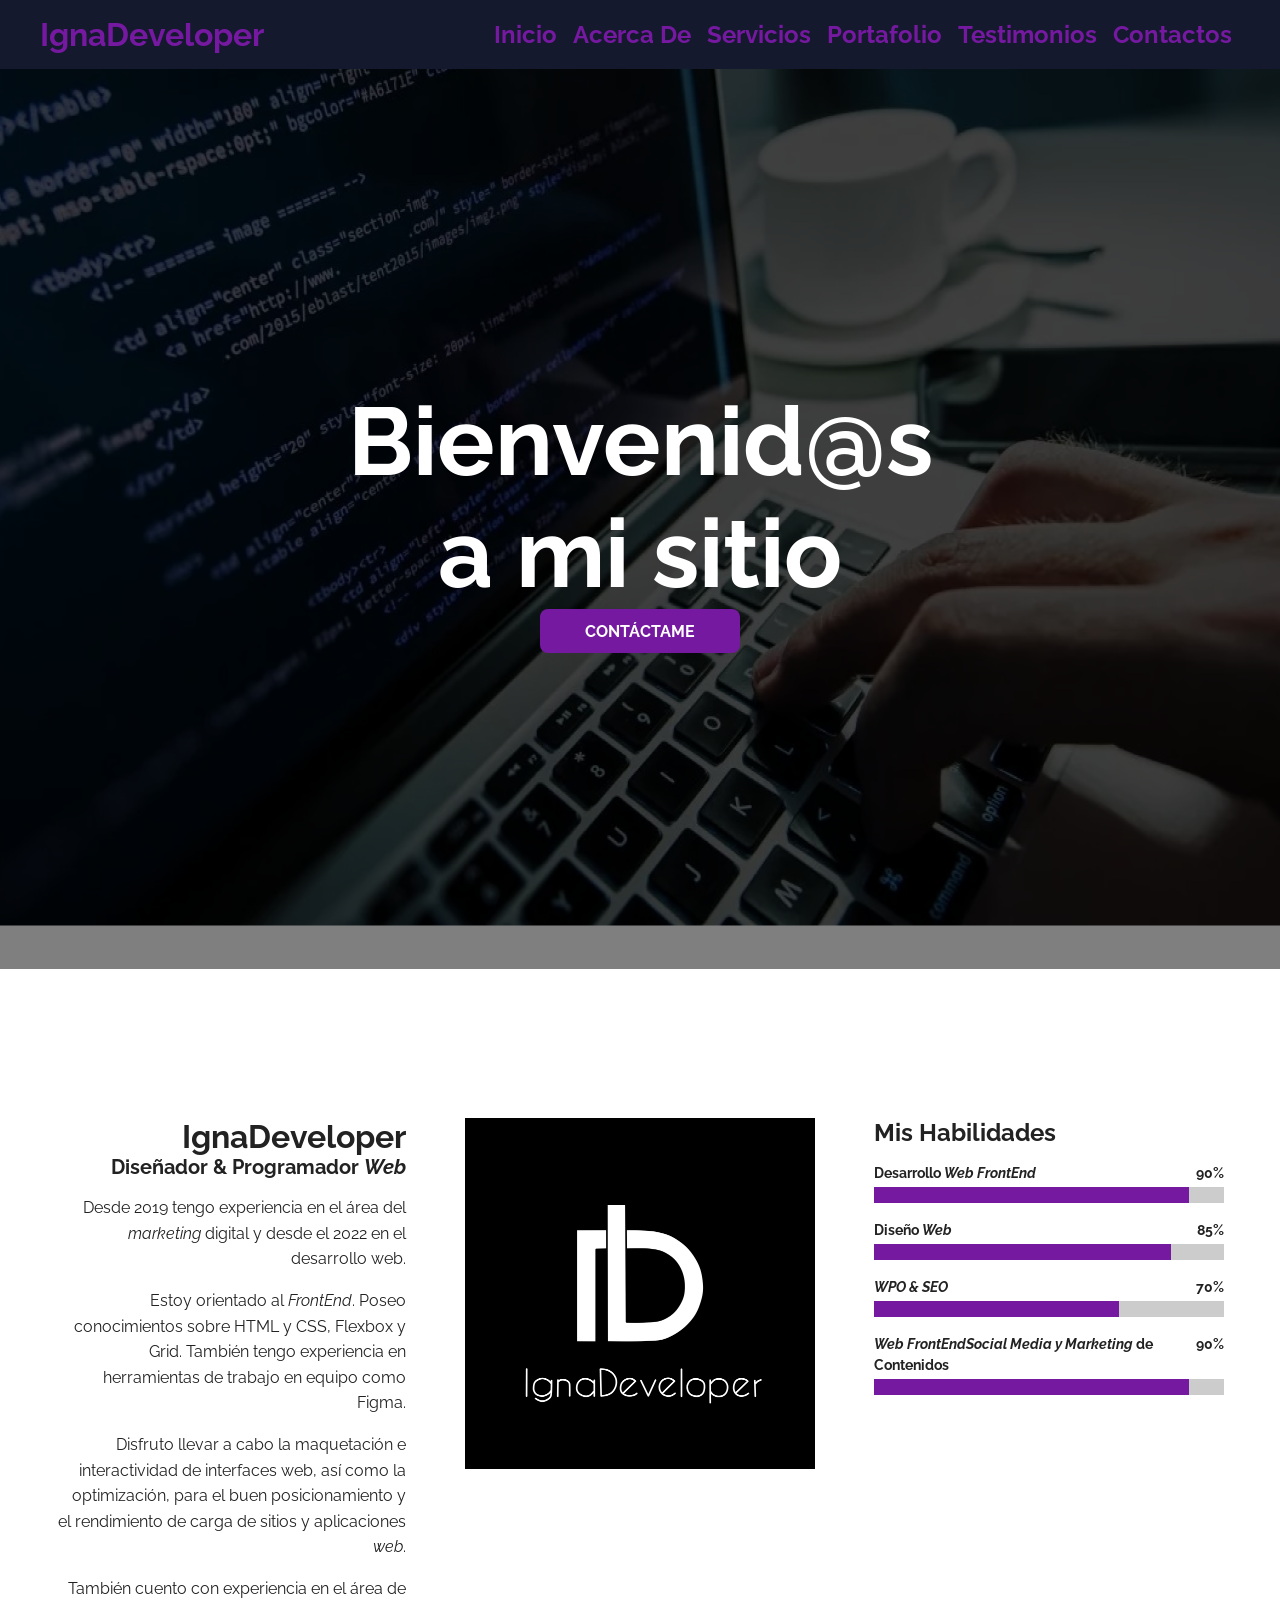
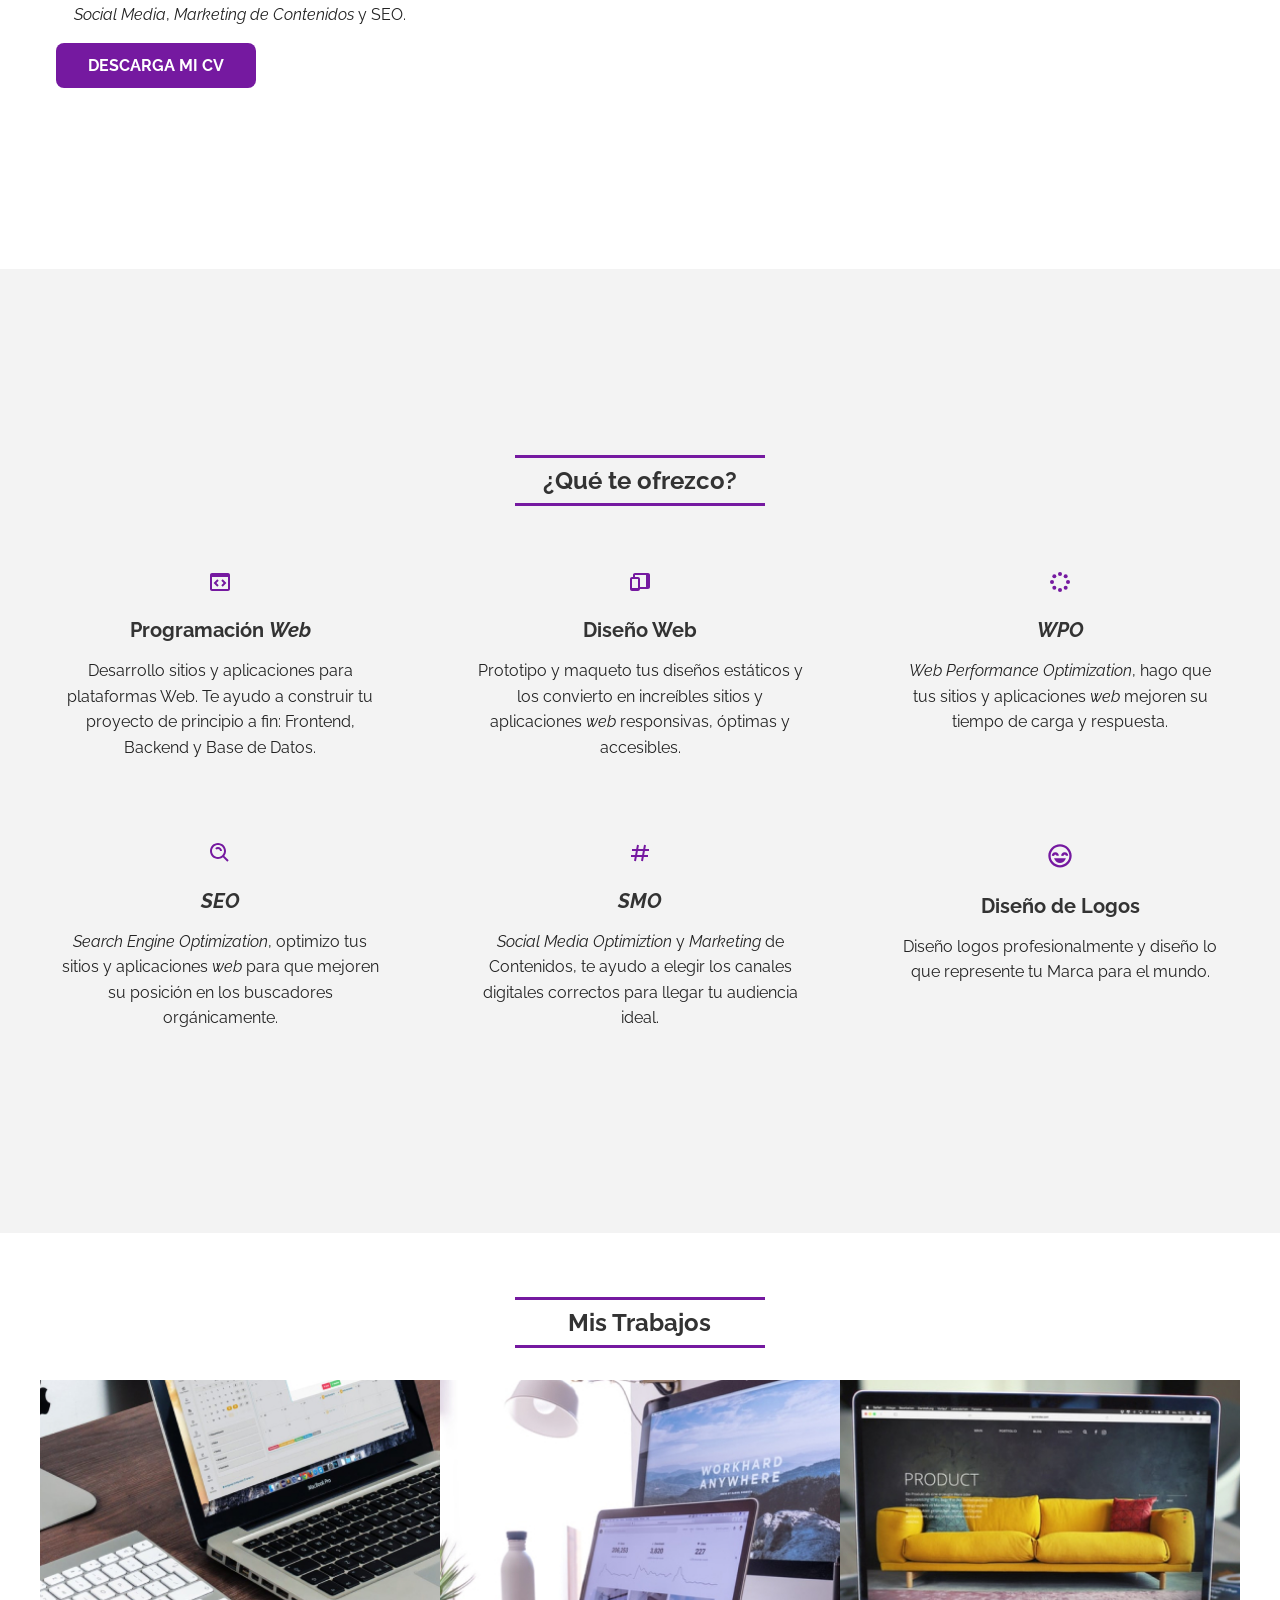
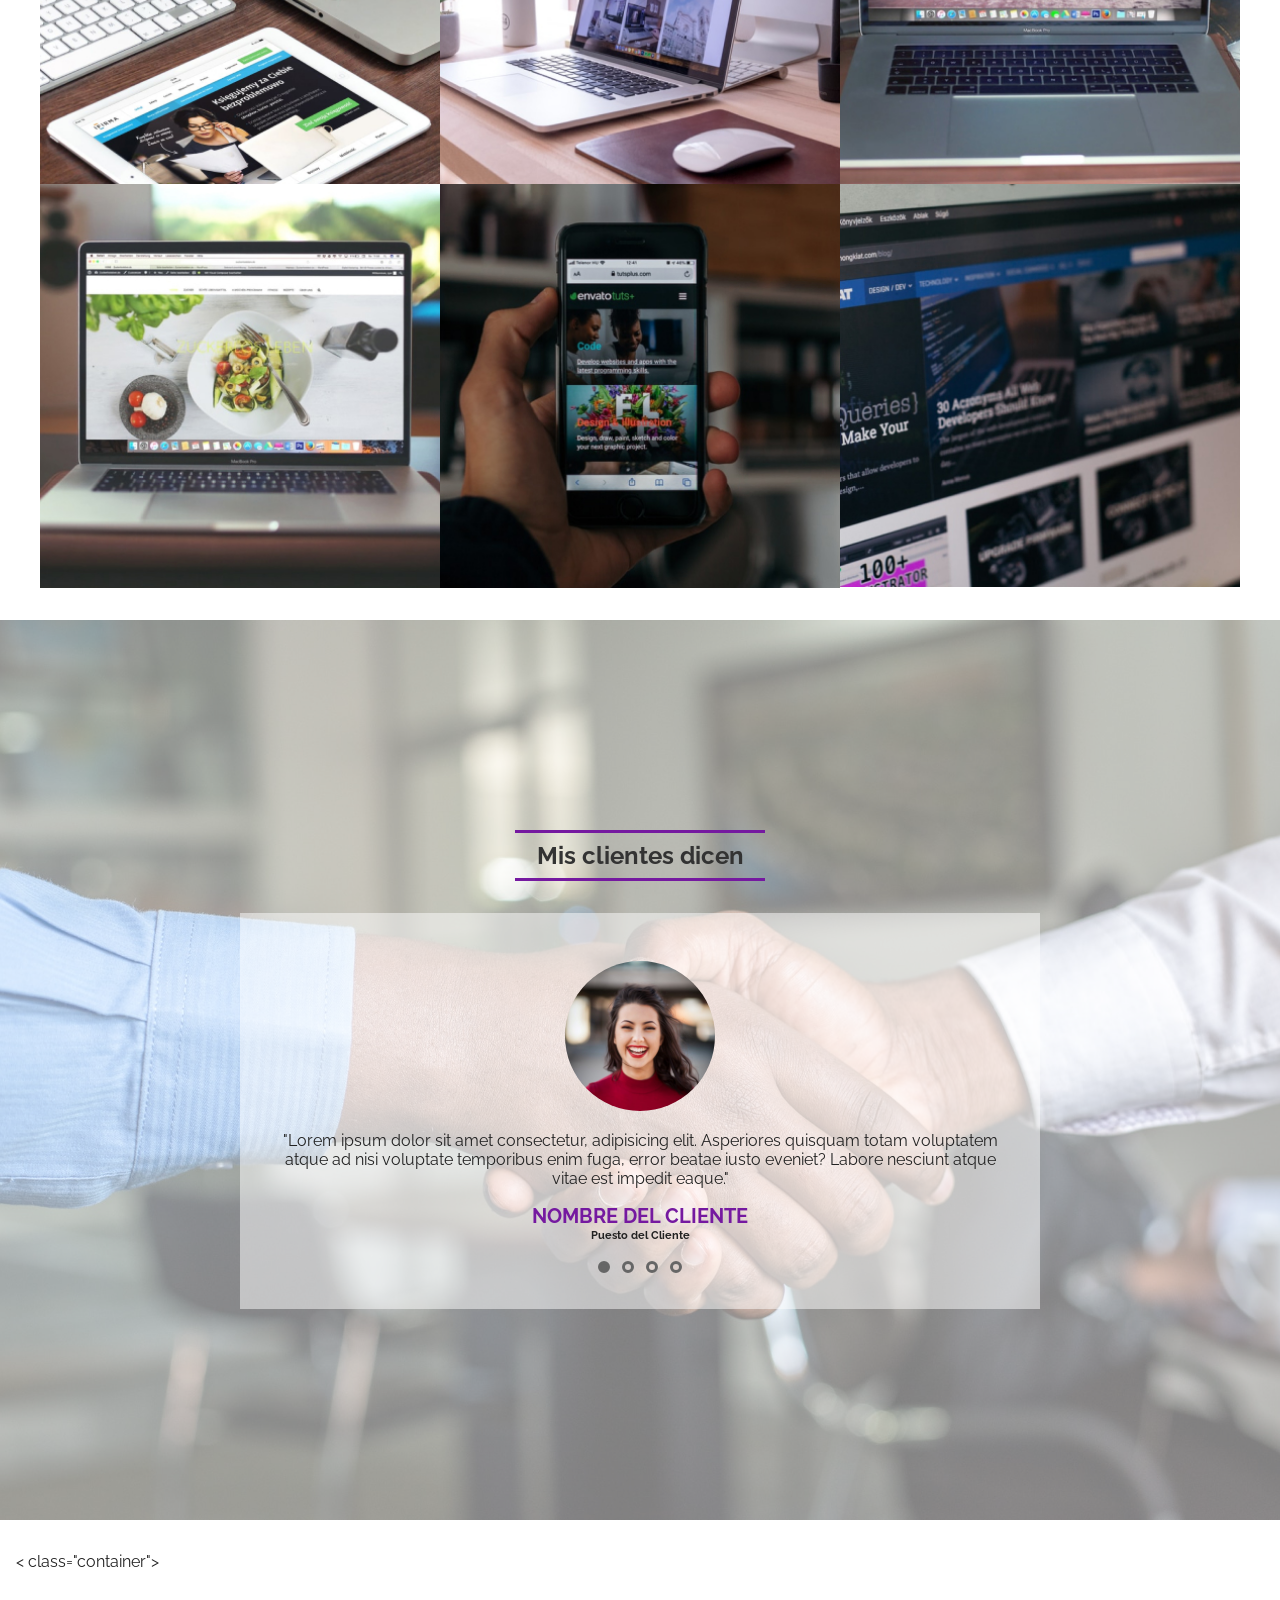
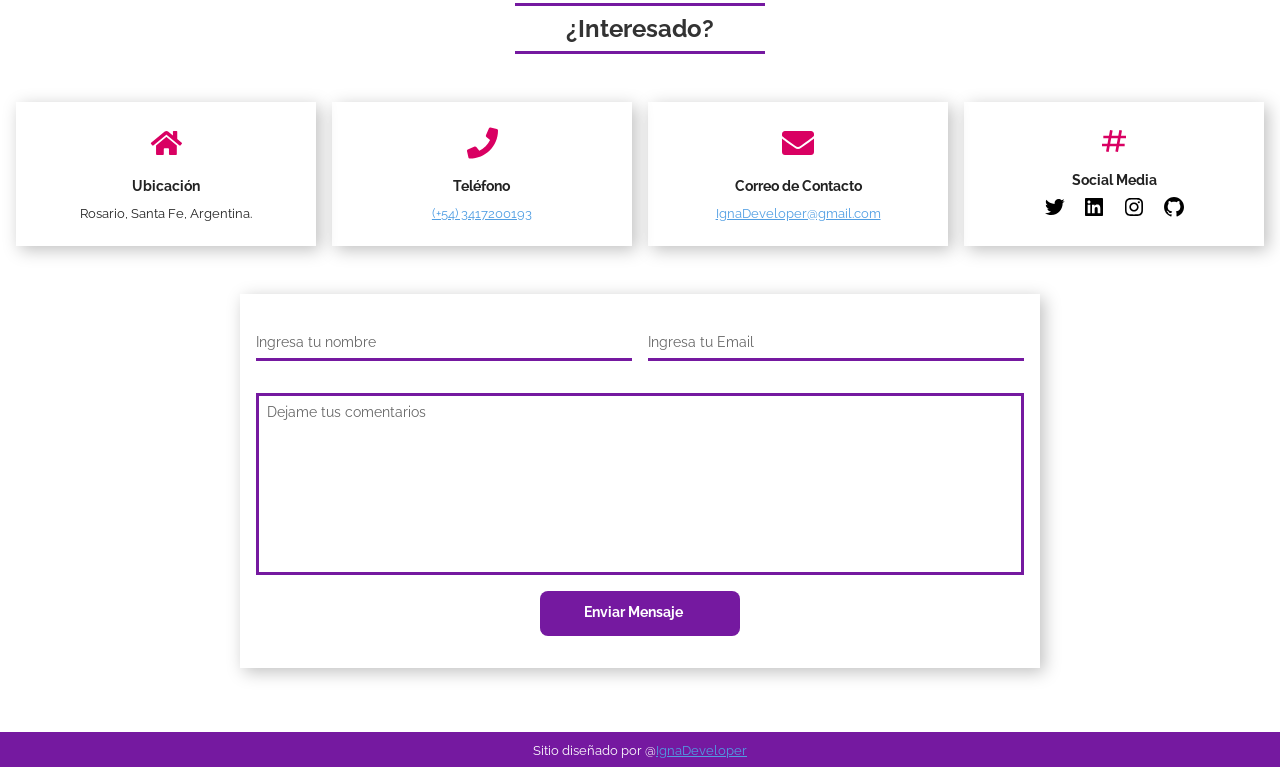
<file: PORTAFOLIO-CV/index.html>
<!DOCTYPE html>
<html lang="es">
<head>
  <meta charset="UTF-8">
  <meta name="viewport" content="width=device-width, initial-scale=1.0">
  <link rel="preconnect" href="https://fonts.gstatic.com">
  <link href="https://fonts.googleapis.com/css2?family=Raleway:wght@400;700&display=swap" rel="stylesheet">
  <link rel="stylesheet" href="style.css">
  <title>Portafolio CV - IgnaDeveloper</title>
  <meta name="description"
    content="Hola bienvenid@ a mi Portafolio Profesional, soy IgnaDeveloper, Desarrollador Web">
  <link rel="canonical" href="https://IgnaDeveloper.github.io/portfolio-cv-IgnaDeveloper/portafolio-cv">
  <link rel="logoid" href="https://IgnaDeveloper.github.io/portfolio-cv-IgnaDeveloper/portafolio-cv/assets/logoid.png">
  <link rel="apple-touch-icon"
    href="https://IgnaDeveloper.github.io/portfolio-cv-IgnaDeveloper/portafolio-cv/assets/logoid.png">
  <meta name="theme-color" content="#d9006">
  <meta name="twitter:card" content="summary">
  <meta property="og:type" content="website">
  <meta property="og:title" name="twitter:title" content="Portafolio CV - IgnaDeveloper">
  <meta property="og:description" name="twitter:description"
    content="Hola bienvenid@ a mi Portafolio Profesional, soy IgnaDeveloper, Desarrollador Web">
  <meta property="og:image" name="twitter:image"
    content="https://IgnaDeveloper.github.io/portfolio-cv-I
gnaDeveloper/portafolio-cv/assets/hero-image-home.jpg">
  <meta property="og:url" name="twitter:url"
    content="https://IgnaDeveloper.github.io/portfolio-cv-I
gnaDeveloper/portafolio-cv">
</head>
  <!--------------------------------------------------------------------------------->
  <body>
    <!--Header-->
    <header class="header">
      <section class="container">
        <div class="logo">
          <a href="index.html">IgnaDeveloper</a>
        </div>
        <button class="menu-btn">
          <svg
            xmlns="http://www.w3.org/2000/svg"
            width="24"
            height="24"
            viewBox="0 0 24 24"
          >
            <path d="M4 6H20V8H4zM4 11H20V13H4zM4 16H20V18H4z" />
          </svg>
          <svg
            class="none"
            xmlns="http://www.w3.org/2000/svg"
            width="24"
            height="24"
            viewBox="0 0 24 24"
          >
            <path
              d="M16.192 6.344L11.949 10.586 7.707 6.344 6.293 7.758 10.535 12 6.293 16.242 7.707 17.656 11.949 13.414 16.192 17.656 17.606 16.242 13.364 12 17.606 7.758z"
            />
          </svg>
        </button>
        <nav class="menu">
          <a href="#inicio">Inicio</a>
          <a href="#acerca">Acerca De</a>
          <a href="#servicios">Servicios</a>
          <a href="#portafolio">Portafolio</a>
          <a href="#testimonios">Testimonios</a>
          <a href="#contactos">Contactos</a>
        </nav>
      </section>
    </header>
    <!--Seccions-->
    <section id="inicio" class="home">
      <article
        class="hero-image"
        style="
          --hero-image: url('assets/hero-image-home.jpg');
          --hero-attachment: fixed;
        "
        )
      >
        <aside
          class="hero-image-opacity"
          style="--hero-opacity-color: var(--black-alpha-color)"
        >
          <div class="hero-image-content">
            <h2
              class="hero-image-title"
              style="--hero-text-color: var(--white-color)"
            >
              Bienvenid@s <br />a mi sitio
            </h2>
            <a href="#contacto" class="btn">CONTÁCTAME</a>
          </div>
        </aside>
      </article>
    </section>
    <!--------------------------------------------------------------------------------->
    <section id="acerca" class="about section container full-lg-screen">
      <article class="text-lg-right">
        <aside class="text-center text-lg-right">
          <h1>IgnaDeveloper</h1>
          <h3>Diseñador & Programador <i>Web</i></h3>
        </aside>
        <p>
          Desde 2019 tengo experiencia en el área del <i>marketing</i> digital y
          desde el 2022 en el desarrollo web.
        </p>
        <p>
          Estoy orientado al <i>FrontEnd</i>. Poseo conocimientos sobre HTML y
          CSS, Flexbox y Grid. También tengo experiencia en herramientas de
          trabajo en equipo como Figma.
        </p>
        <p>
          Disfruto llevar a cabo la maquetación e interactividad de interfaces
          web, así como la optimización, para el buen posicionamiento y el
          rendimiento de carga de sitios y aplicaciones <i>web</i>.
        </p>
        <p>
          También cuento con experiencia en el área de <i>Social Media</i>,
          <i>Marketing de Contenidos</i> y SEO.
        </p>
        <div class="text-center text-lg-left">
          <a href="" class="btn" target="_blank" rel="noopener"
            >DESCARGA MI CV</a
          >
        </div>
      </article>
      <article> <img class="#" src="assets/IgnaDeveloper.jpg" alt="Logo IgnaDeveloper"></img></article>
      <article> <h2 class="text-center text-lg-left">Mis Habilidades</h2>
      <div class="progress">
<p>
  <b>Desarrollo <i>Web FrontEnd</i></b>
  <b>90%</b></p>
  <progress value="90" min="0" max="100"></progress>

      </div>
          <div class="progress">
<p>
  <b>Diseño <i>Web</i></b>
  <b>85%</b></p>
  <progress value="85" min="0" max="100"></progress>

      </div>
          <div class="progress">
<p>
  <b><i>WPO & SEO</i></b>
  <b>70%</b></p>
  <progress value="70" min="0" max="100"></progress>

      </div>
          <div class="progress">
<p>
  <b><i>Web FrontEndSocial Media y Marketing</i> de Contenidos</b>
  <b>90%</b></p>
  <progress value="90" min="0" max="100"></progress>

      </div>
    </article>
    </section>
    <!--------------------------------------------------------------------------------->
    <section id="servicios" class="services section bg-gray-light">
     <div class="container full-lg-screen">
      <h2 class="section-title">
        ¿Qué te ofrezco?
      </h2>
      <article class="service-card">
        <svg xmlns="http://www.w3.org/2000/svg" width="24" height="24" viewBox="0 0 24 24">
          <path
            d="M20,3H4C2.897,3,2,3.897,2,5v14c0,1.103,0.897,2,2,2h16c1.103,0,2-0.897,2-2V5C22,3.897,21.103,3,20,3z M4,19V7h16 l0.002,12H4z" />
          <path
            d="M9.293 9.293L5.586 13 9.293 16.707 10.707 15.293 8.414 13 10.707 10.707zM14.707 9.293L13.293 10.707 15.586 13 13.293 15.293 14.707 16.707 18.414 13z" />
        </svg>
        <h3>Programación <i>Web</i></h3>
        <p>Desarrollo sitios y aplicaciones para plataformas Web. Te ayudo a construir tu proyecto de principio a fin: Frontend, Backend y Base de Datos.</p>
      </article>
       <article class="service-card">
        <svg xmlns="http://www.w3.org/2000/svg" width="24" height="24" viewBox="0 0 24 24">
          <path
            d="M20,3H7C5.897,3,5,3.897,5,5v2H4C2.897,7,2,7.897,2,9v10c0,1.103,0.897,2,2,2h6c1.103,0,2-0.897,2-2h8c1.103,0,2-0.897,2-2 V5C22,3.897,21.103,3,20,3z M6,9h4l-0.003,9H4V9H6z M12,17V9c0-1.103-0.897-2-2-2H7V5h11v12H12z" />
        </svg>
        <h3>Diseño Web</h3>
        <p>
          Prototipo y maqueto tus diseños estáticos y los convierto en increíbles sitios y aplicaciones <i>web</i>
          responsivas, óptimas y
          accesibles.
        </p>
      </article>
      <article class="service-card">
        <svg xmlns="http://www.w3.org/2000/svg" width="24" height="24" viewBox="0 0 24 24">
          <circle cx="12" cy="20" r="2" />
          <circle cx="12" cy="4" r="2" />
          <circle cx="6.343" cy="17.657" r="2" />
          <circle cx="17.657" cy="6.343" r="2" />
          <circle cx="4" cy="12" r="2.001" />
          <circle cx="20" cy="12" r="2" />
          <circle cx="6.343" cy="6.344" r="2" />
          <circle cx="17.657" cy="17.658" r="2" />
        </svg>
        <h3><i>WPO</i></h3>
        <p>
          <i>Web Performance Optimization</i>, hago que tus sitios y aplicaciones <i>web</i> mejoren su tiempo de carga
          y
          respuesta.
        </p>
      </article>
      <article class="service-card">
        <svg xmlns="http://www.w3.org/2000/svg" width="24" height="24" viewBox="0 0 24 24">
          <path
            d="M10,18c1.846,0,3.543-0.635,4.897-1.688l4.396,4.396l1.414-1.414l-4.396-4.396C17.365,13.543,18,11.846,18,10 c0-4.411-3.589-8-8-8s-8,3.589-8,8S5.589,18,10,18z M10,4c3.309,0,6,2.691,6,6s-2.691,6-6,6s-6-2.691-6-6S6.691,4,10,4z" />
          <path
            d="M11.412,8.586C11.791,8.966,12,9.468,12,10h2c0-1.065-0.416-2.069-1.174-2.828c-1.514-1.512-4.139-1.512-5.652,0 l1.412,1.416C9.346,7.83,10.656,7.832,11.412,8.586z" />
        </svg>
        <h3><i>SEO</i></h3>
        <p>
          <i>Search Engine Optimization</i>, optimizo tus sitios y aplicaciones <i>web</i> para que mejoren su posición
          en
          los buscadores
          orgánicamente.
        </p>
      </article>
      <article class="service-card">
        <svg xmlns="http://www.w3.org/2000/svg" width="24" height="24" viewBox="0 0 24 24">
          <path
            d="M16.018,3.815L15.232,8h-4.966l0.716-3.815L9.018,3.815L8.232,8H4v2h3.857l-0.751,4H3v2h3.731l-0.714,3.805l1.965,0.369 L8.766,16h4.966l-0.714,3.805l1.965,0.369L15.766,16H20v-2h-3.859l0.751-4H21V8h-3.733l0.716-3.815L16.018,3.815z M14.106,14H9.141 l0.751-4h4.966L14.106,14z" />
        </svg>
        <h3><i>SMO</i></h3>
        <p>
          <i>Social Media Optimiztion</i> y <i>Marketing</i> de Contenidos, te ayudo a elegir los canales digitales
          correctos para llegar tu
          audiencia ideal.
        </p>
      </article>
      <article class="service-card">
       <svg width="30" height="29" viewBox="0 0 30 29" fill="none" xmlns="http://www.w3.org/2000/svg">
<path d="M15 21.8798C19.6745 21.8798 20.8431 17.2053 20.8431 17.2053H9.15686C9.15686 17.2053 10.3255 21.8798 15 21.8798Z" fill="#7519A0"/>
<path d="M15 3.18188C8.55619 3.18188 3.31373 8.42435 3.31373 14.8682C3.31373 21.312 8.55619 26.5544 15 26.5544C21.4438 26.5544 26.6863 21.312 26.6863 14.8682C26.6863 8.42435 21.4438 3.18188 15 3.18188ZM15 24.2172C9.84519 24.2172 5.65098 20.023 5.65098 14.8682C5.65098 9.71334 9.84519 5.51914 15 5.51914C20.1548 5.51914 24.349 9.71334 24.349 14.8682C24.349 20.023 20.1548 24.2172 15 24.2172Z" fill="#7519A0"/>
<path d="M16.1686 14.8679L18.5059 14.882C18.5199 14.3421 18.7326 13.6993 19.6745 13.6993C20.6164 13.6993 20.8291 14.3421 20.8431 14.8679H23.1804C23.1804 13.4586 22.2467 11.3621 19.6745 11.3621C17.1024 11.3621 16.1686 13.4586 16.1686 14.8679ZM10.3255 13.6993C11.2674 13.6993 11.4801 14.3421 11.4941 14.8679H13.8314C13.8314 13.4586 12.8976 11.3621 10.3255 11.3621C7.75334 11.3621 6.81961 13.4586 6.81961 14.8679L9.15686 14.882C9.17089 14.3421 9.38358 13.6993 10.3255 13.6993Z" fill="#7519A0"/>
</svg>


        <h3>Diseño de Logos</h3>
        <p>
         Diseño logos profesionalmente y diseño lo que represente tu Marca para el mundo.
        </p>
      </article>
     </div>
    </section>
<!--------------------------------------------------------------------------------->
    <section id="portafolio" class="portfolio section">
      <div class="container">
      <h2 class="section-title">
        Mis Trabajos
      </h2>
  <a href="#trabajo-1" class="portfolio-card">
        <img src="assets/portfolio-1.jpg" alt="imagen trabajo numero uno">
  <aside class="portfolio-card-info">
    <div>
      <h3>Proyecto 1</h3> 
    <p>Lorem ipsum dolor sit amet consectetur adipisicing elit. Et cumque molestias culpa, aliquam facilis cum sapiente blanditiis minus natus mollitia porro accusantium vero veniam, 
      consequuntur ex pariatur voluptatum exercitationem magni.</p>
    </div>
  </aside>
  </a>
  <a href="#trabajo-2" class="portfolio-card">
    <img src="assets/portfolio-2.jpg" alt="imagen trabajo numero dos">
  <aside class="portfolio-card-info">
    <div>
      <h3>Proyecto 2</h3> 
    <p>Lorem ipsum dolor sit amet consectetur adipisicing elit. Et cumque molestias culpa, aliquam facilis cum sapiente blanditiis minus natus mollitia porro accusantium vero veniam, 
      consequuntur ex pariatur voluptatum exercitationem magni.</p>
    </div>
  </aside>
  </a>
  <a href="#trabajo-3" class="portfolio-card">
    <img src="assets/portfolio-3.jpg" alt="imagen trabajo numero tres">
  <aside class="portfolio-card-info">
    <div>
      <h3>Proyecto 3</h3> 
    <p>Lorem ipsum dolor sit amet consectetur adipisicing elit. Et cumque molestias culpa, aliquam facilis cum sapiente blanditiis minus natus mollitia porro accusantium vero veniam, 
      consequuntur ex pariatur voluptatum exercitationem magni.</p>
    </div>
  </aside></a>
  <a href="#trabajo-4" class="portfolio-card">
    <img src="assets/portfolio-4.jpg" alt="imagen trabajo numero cuatro">
  <aside class="portfolio-card-info">
    <div>
      <h3>Proyecto 4</h3> 
    <p>Lorem ipsum dolor sit amet consectetur adipisicing elit. Et cumque molestias culpa, aliquam facilis cum sapiente blanditiis minus natus mollitia porro accusantium vero veniam, 
      consequuntur ex pariatur voluptatum exercitationem magni.</p>
    </div>
  </aside></a>
  <a href="#trabajo-5" class="portfolio-card">
    <img src="assets/portfolio-5.jpg" alt="imagen trabajo numero cinco">
  <aside class="portfolio-card-info">
    <div>
      <h3>Proyecto 5</h3> 
    <p>Lorem ipsum dolor sit amet consectetur adipisicing elit. Et cumque molestias culpa, aliquam facilis cum sapiente blanditiis minus natus mollitia porro accusantium vero veniam, 
      consequuntur ex pariatur voluptatum exercitationem magni.</p>
    </div>
  </aside></a>
  <a href="#trabajo-6" class="portfolio-card">
    <img src="assets/portfolio-6.jpg" alt="imagen trabajo numero seis">
  <aside class="portfolio-card-info">
    <div>
      <h3>Proyecto 6</h3> 
    <p>Lorem ipsum dolor sit amet consectetur adipisicing elit. Et cumque molestias culpa, aliquam facilis cum sapiente blanditiis minus natus mollitia porro accusantium vero veniam, 
      consequuntur ex pariatur voluptatum exercitationem magni.</p>
    </div>
  </aside></a>
  </div>
    </section>

    <!--Ventanas modales de Mis Trabajos-->
  <article class="modal" id="trabajo-1">
    <div class="modal-content">
      <a href="#cerrar" class="modal-close">
        <svg xmlns="http://www.w3.org/2000/svg" width="24" height="24" viewBox="0 0 24 24">
          <path
            d="M12,2C6.486,2,2,6.486,2,12s4.486,10,10,10s10-4.486,10-10S17.514,2,12,2z M16.207,14.793l-1.414,1.414L12,13.414 l-2.793,2.793l-1.414-1.414L10.586,12L7.793,9.207l1.414-1.414L12,10.586l2.793-2.793l1.414,1.414L13.414,12L16.207,14.793z" />
        </svg>
      </a>
      <article class="portfolio-modal">
        <img src="assets/portfolio-1.jpg" alt="Trabajo 1">
        <div class="portfolio-info">
          <h3>NOMBRE DEL PROYECTO 1</h3>
          <p>Lorem ipsum dolor sit amet consectetur adipisicing elit. Laborum aliquid delectus ea alias. Deserunt sunt
            inventore quos nulla rerum sit, recusandae unde temporibus ut cupiditate officiis, sint ea nam earum!</p>
          <aside class="portfolio-details">
            <small><b>CLIENTE:</b></small>
            <small>Nombre del Cliente</small>
            <small><b>FECHA:</b></small>
            <small>24/12/2020</small>
            <small><b>TIPO:</b></small>
            <small>Tipo de Proyecto</small>
            <small><b>ENLACE:</b></small>
            <small><a href="https://proyecto.com" target="_blank" rel="noopener">https://proyecto.com</a></small>
          </aside>
        </div>
      </article>
    </div>
  </article>
  <article class="modal" id="trabajo-2">
    <div class="modal-content">
      <a href="#cerrar" class="modal-close">
        <svg xmlns="http://www.w3.org/2000/svg" width="24" height="24" viewBox="0 0 24 24">
          <path
            d="M12,2C6.486,2,2,6.486,2,12s4.486,10,10,10s10-4.486,10-10S17.514,2,12,2z M16.207,14.793l-1.414,1.414L12,13.414 l-2.793,2.793l-1.414-1.414L10.586,12L7.793,9.207l1.414-1.414L12,10.586l2.793-2.793l1.414,1.414L13.414,12L16.207,14.793z" />
        </svg>
      </a>
      <article class="portfolio-modal">
        <img src="assets/portfolio-2.jpg" alt="Trabajo 2">
        <div class="portfolio-info">
          <h3>NOMBRE DEL PROYECTO 2</h3>
          <p>Lorem ipsum dolor sit amet consectetur adipisicing elit. Laborum aliquid delectus ea alias. Deserunt sunt
            inventore quos nulla rerum sit, recusandae unde temporibus ut cupiditate officiis, sint ea nam earum!</p>
          <aside class="portfolio-details">
            <small><b>CLIENTE:</b></small>
            <small>Nombre del Cliente</small>
            <small><b>FECHA:</b></small>
            <small>24/12/2020</small>
            <small><b>TIPO:</b></small>
            <small>Tipo de Proyecto</small>
            <small><b>ENLACE:</b></small>
            <small><a href="https://proyecto.com" target="_blank" rel="noopener">https://proyecto.com</a></small>
          </aside>
        </div>
      </article>
    </div>
  </article>
  <article class="modal" id="trabajo-3">
    <div class="modal-content">
      <a href="#cerrar" class="modal-close">
        <svg xmlns="http://www.w3.org/2000/svg" width="24" height="24" viewBox="0 0 24 24">
          <path
            d="M12,2C6.486,2,2,6.486,2,12s4.486,10,10,10s10-4.486,10-10S17.514,2,12,2z M16.207,14.793l-1.414,1.414L12,13.414 l-2.793,2.793l-1.414-1.414L10.586,12L7.793,9.207l1.414-1.414L12,10.586l2.793-2.793l1.414,1.414L13.414,12L16.207,14.793z" />
        </svg>
      </a>
      <article class="portfolio-modal">
        <img src="assets/portfolio-3.jpg" alt="Trabajo 3">
        <div class="portfolio-info">
          <h3>NOMBRE DEL PROYECTO 3</h3>
          <p>Lorem ipsum dolor sit amet consectetur adipisicing elit. Laborum aliquid delectus ea alias. Deserunt sunt
            inventore quos nulla rerum sit, recusandae unde temporibus ut cupiditate officiis, sint ea nam earum!</p>
          <aside class="portfolio-details">
            <small><b>CLIENTE:</b></small>
            <small>Nombre del Cliente</small>
            <small><b>FECHA:</b></small>
            <small>24/12/2020</small>
            <small><b>TIPO:</b></small>
            <small>Tipo de Proyecto</small>
            <small><b>ENLACE:</b></small>
            <small><a href="https://proyecto.com" target="_blank" rel="noopener">https://proyecto.com</a></small>
          </aside>
        </div>
      </article>
    </div>
  </article>
  <article class="modal" id="trabajo-4">
    <div class="modal-content">
      <a href="#cerrar" class="modal-close">
        <svg xmlns="http://www.w3.org/2000/svg" width="24" height="24" viewBox="0 0 24 24">
          <path
            d="M12,2C6.486,2,2,6.486,2,12s4.486,10,10,10s10-4.486,10-10S17.514,2,12,2z M16.207,14.793l-1.414,1.414L12,13.414 l-2.793,2.793l-1.414-1.414L10.586,12L7.793,9.207l1.414-1.414L12,10.586l2.793-2.793l1.414,1.414L13.414,12L16.207,14.793z" />
        </svg>
      </a>
      <article class="portfolio-modal">
        <img src="assets/portfolio-4.jpg" alt="Trabajo 4">
        <div class="portfolio-info">
          <h3>NOMBRE DEL PROYECTO 4</h3>
          <p>Lorem ipsum dolor sit amet consectetur adipisicing elit. Laborum aliquid delectus ea alias. Deserunt sunt
            inventore quos nulla rerum sit, recusandae unde temporibus ut cupiditate officiis, sint ea nam earum!</p>
          <aside class="portfolio-details">
            <small><b>CLIENTE:</b></small>
            <small>Nombre del Cliente</small>
            <small><b>FECHA:</b></small>
            <small>24/12/2020</small>
            <small><b>TIPO:</b></small>
            <small>Tipo de Proyecto</small>
            <small><b>ENLACE:</b></small>
            <small><a href="https://proyecto.com" target="_blank" rel="noopener">https://proyecto.com</a></small>
          </aside>
        </div>
      </article>
    </div>
  </article>
  <article class="modal" id="trabajo-5">
    <div class="modal-content">
      <a href="#cerrar" class="modal-close">
        <svg xmlns="http://www.w3.org/2000/svg" width="24" height="24" viewBox="0 0 24 24">
          <path
            d="M12,2C6.486,2,2,6.486,2,12s4.486,10,10,10s10-4.486,10-10S17.514,2,12,2z M16.207,14.793l-1.414,1.414L12,13.414 l-2.793,2.793l-1.414-1.414L10.586,12L7.793,9.207l1.414-1.414L12,10.586l2.793-2.793l1.414,1.414L13.414,12L16.207,14.793z" />
        </svg>
      </a>
      <article class="portfolio-modal">
        <img src="assets/portfolio-5.jpg" alt="Trabajo 5">
        <div class="portfolio-info">
          <h3>NOMBRE DEL PROYECTO 5</h3>
          <p>Lorem ipsum dolor sit amet consectetur adipisicing elit. Laborum aliquid delectus ea alias. Deserunt sunt
            inventore quos nulla rerum sit, recusandae unde temporibus ut cupiditate officiis, sint ea nam earum!</p>
          <aside class="portfolio-details">
            <small><b>CLIENTE:</b></small>
            <small>Nombre del Cliente</small>
            <small><b>FECHA:</b></small>
            <small>24/12/2020</small>
            <small><b>TIPO:</b></small>
            <small>Tipo de Proyecto</small>
            <small><b>ENLACE:</b></small>
            <small><a href="https://proyecto.com" target="_blank" rel="noopener">https://proyecto.com</a></small>
          </aside>
        </div>
      </article>
    </div>
  </article>
  <article class="modal" id="trabajo-6">
    <div class="modal-content">
      <a href="#cerrar" class="modal-close">
        <svg xmlns="http://www.w3.org/2000/svg" width="24" height="24" viewBox="0 0 24 24">
          <path
            d="M12,2C6.486,2,2,6.486,2,12s4.486,10,10,10s10-4.486,10-10S17.514,2,12,2z M16.207,14.793l-1.414,1.414L12,13.414 l-2.793,2.793l-1.414-1.414L10.586,12L7.793,9.207l1.414-1.414L12,10.586l2.793-2.793l1.414,1.414L13.414,12L16.207,14.793z" />
        </svg>
      </a>
      <article class="portfolio-modal">
        <img src="assets/portfolio-6.jpg" alt="Trabajo 6">
        <div class="portfolio-info">
          <h3>NOMBRE DEL PROYECTO 6</h3>
          <p>Lorem ipsum dolor sit amet consectetur adipisicing elit. Laborum aliquid delectus ea alias. Deserunt sunt
            inventore quos nulla rerum sit, recusandae unde temporibus ut cupiditate officiis, sint ea nam earum!</p>
          <aside class="portfolio-details">
            <small><b>CLIENTE:</b></small>
            <small>Nombre del Cliente</small>
            <small><b>FECHA:</b></small>
            <small>24/12/2020</small>
            <small><b>TIPO:</b></small>
            <small>Tipo de Proyecto</small>
            <small><b>ENLACE:</b></small>
            <small><a href="https://proyecto.com" target="_blank" rel="noopener">https://proyecto.com</a></small>
          </aside>
        </div>
      </article>
    </div>
  </article>
<!--------------------------------------------------------------------------------->
 <section id="testimonios" class="testimonials">
    <article class="hero-image"
      style="--hero-image: url('assets/hero-image-customers.jpg'); --hero-attachment: scroll;">
      <aside class="hero-image-opacity" style="--hero-opacity-color: var(--white-alpha-color);">
        <div class="hero-image-content">
          <div class="container">
            <h2 class="section-title">Mis clientes dicen</h2>
            <article class="carousel" style="--carousel-bg-color: var(--white-alpha-color);">
              <input type="radio" name="slides" id="slide-1" checked>
              <input type="radio" name="slides" id="slide-2">
              <input type="radio" name="slides" id="slide-3">
              <input type="radio" name="slides" id="slide-4">
              <ul class="slides">
                <li class="slide">
                  <img class="avatar" src="assets/customer-1.jpg" alt="Cliente 1">
                  <blockquote>"Lorem ipsum dolor sit amet consectetur, adipisicing elit. Asperiores quisquam totam
                    voluptatem atque ad nisi voluptate temporibus enim fuga, error beatae iusto eveniet? Labore nesciunt
                    atque vitae est impedit eaque."</blockquote>
                  <h3 class="text-first-color">NOMBRE DEL CLIENTE</h3>
                  <h6>Puesto del Cliente</h6>
                </li>
                <li class="slide">
                  <img class="avatar" src="assets/customer-2.jpg" alt="Cliente 2">
                  <blockquote>"Lorem ipsum dolor sit amet consectetur, adipisicing elit. Asperiores quisquam totam
                    voluptatem atque ad
                    nisi voluptate temporibus enim fuga, error beatae iusto eveniet? Labore nesciunt atque vitae est
                    impedit eaque."
                  </blockquote>
                  <h3 class="text-first-color">NOMBRE DEL CLIENTE</h3>
                  <h6>Puesto del Cliente</h6>
                </li>
                <li class="slide">
                  <img class="avatar" src="assets/customer-1.jpg" alt="Cliente 1">
                  <blockquote>"Lorem ipsum dolor sit amet consectetur, adipisicing elit. Asperiores quisquam totam
                    voluptatem atque ad
                    nisi voluptate temporibus enim fuga, error beatae iusto eveniet? Labore nesciunt atque vitae est
                    impedit eaque."
                  </blockquote>
                  <h3 class="text-first-color">NOMBRE DEL CLIENTE</h3>
                  <h6>Puesto del Cliente</h6>
                </li>
                <li class="slide">
                  <img class="avatar" src="assets/customer-2.jpg" alt="Cliente 2">
                  <blockquote>"Lorem ipsum dolor sit amet consectetur, adipisicing elit. Asperiores quisquam totam
                    voluptatem atque ad
                    nisi voluptate temporibus enim fuga, error beatae iusto eveniet? Labore nesciunt atque vitae est
                    impedit eaque."
                  </blockquote>
                  <h3 class="text-first-color">NOMBRE DEL CLIENTE</h3>
                  <h6>Puesto del Cliente</h6>
                </li>
              </ul>
              <aside class="slides-nav">
                <label for="slide-1" id="dot-1"></label>
                <label for="slide-2" id="dot-2"></label>
                <label for="slide-3" id="dot-3"></label>
                <label for="slide-4" id="dot-4"></label>
              </aside>
            </article>
          </div>
        </div>
      </aside>
    </article>
  </section>
    <!--------------------------------------------------------------------------------->
    <section id="contacto" class="Contact section">
      < class="container">
      <h2 class="section-title">¿Interesado?</h2>
      <article class="contact-cards">
      <aside class="contact-card box-shadow-1">
<svg width="37" height="28" viewBox="0 0 37 28" fill="none" xmlns="http://www.w3.org/2000/svg">
<path d="M18.5 7.3125L7 16.8125V27C7 27.5625 7.4375 28 8 28H15C15.5 28 15.9375 27.5625 15.9375 27V21C15.9375 20.5 16.4375 20 16.9375 20H20.9375C21.5 20 21.9375 20.5 21.9375 21V27C21.9375 27.5625 22.4375 28 22.9375 28H30C30.5 28 31 27.5625 31 27V16.75L19.4375 7.3125C19.3125 7.1875 19.125 7.125 19 7.125C18.8125 7.125 18.625 7.1875 18.5 7.3125ZM36.6875 13.75L31.5 9.4375V0.8125C31.5 0.375 31.125 0.0625 30.75 0.0625H27.25C26.8125 0.0625 26.5 0.375 26.5 0.8125V5.3125L20.875 0.6875C20.375 0.3125 19.6875 0.0625 19 0.0625C18.25 0.0625 17.5625 0.3125 17.0625 0.6875L1.25 13.75C1.0625 13.875 0.9375 14.125 0.9375 14.3125C0.9375 14.5 1.0625 14.6875 1.125 14.8125L2.75 16.75C2.875 16.9375 3.0625 17 3.3125 17C3.5 17 3.6875 16.9375 3.8125 16.8125L18.5 4.75C18.625 4.625 18.8125 4.5625 19 4.5625C19.125 4.5625 19.3125 4.625 19.4375 4.75L34.125 16.8125C34.25 16.9375 34.4375 17 34.625 17C34.875 17 35.0625 16.9375 35.1875 16.75L36.8125 14.8125C36.9375 14.6875 37 14.5 37 14.3125C37 14.125 36.875 13.875 36.6875 13.75Z" fill="#D90062"/>
</svg>
<h5>Ubicación</h5>
<small>Rosario, Santa Fe, Argentina.</small>
      </aside>
      <aside class="contact-card box-shadow-1">
<svg width="33" height="32" viewBox="0 0 33 32" fill="none" xmlns="http://www.w3.org/2000/svg">
<path d="M31.8125 1.5625L25.3125 0.0625C24.625 -0.125 23.875 0.25 23.5625 0.9375L20.5625 7.9375C20.3125 8.5625 20.5 9.25 21 9.6875L24.8125 12.8125C22.5625 17.5625 18.625 21.5625 13.75 23.875L10.625 20.0625C10.1875 19.5625 9.5 19.375 8.875 19.625L1.875 22.625C1.1875 22.9375 0.875 23.6875 1 24.375L2.5 30.875C2.6875 31.5625 3.25 32 4 32C20 32 33 19.0625 33 3C33 2.3125 32.5 1.75 31.8125 1.5625Z" fill="#D90062"/>
</svg>
<h5>Teléfono</h5>
<small><a href="tel:3417200193">(+54) 3417200193</a></small>
      </aside>
      <aside class="contact-card box-shadow-1">
           <svg width="32" height="24" viewBox="0 0 32 24" fill="none" xmlns="http://www.w3.org/2000/svg">
<path d="M31.375 7.9375C29.9375 9.0625 28.125 10.4375 21.75 15.0625C20.5 16 18.1875 18.0625 16 18.0625C13.75 18.0625 11.5 16 10.1875 15.0625C3.8125 10.4375 2 9.0625 0.5625 7.9375C0.3125 7.75 0 7.9375 0 8.25V21C0 22.6875 1.3125 24 3 24H29C30.625 24 32 22.6875 32 21V8.25C32 7.9375 31.625 7.75 31.375 7.9375ZM16 16C17.4375 16.0625 19.5 14.1875 20.5625 13.4375C28.875 7.4375 29.5 6.875 31.375 5.375C31.75 5.125 32 4.6875 32 4.1875V3C32 1.375 30.625 0 29 0H3C1.3125 0 0 1.375 0 3V4.1875C0 4.6875 0.1875 5.125 0.5625 5.375C2.4375 6.875 3.0625 7.4375 11.375 13.4375C12.4375 14.1875 14.5 16.0625 16 16Z" fill="#D90062"/>
</svg>

<h5>Correo de Contacto</h5>
<small><a href="mailto:ignadeveloper@gmail.com"> IgnaDeveloper@gmail.com</a></small>
      </aside>
      <aside class="contact-card box-shadow-1">
<svg xmlns="http://www.w3.org/2000/svg" width="24" height="24" viewBox="0 0 24 24"><path d="M16.018,3.815L15.232,8h-4.966l0.716-3.815L9.018,3.815L8.232,8H4v2h3.857l-0.751,4H3v2h3.731l-0.714,3.805l1.965,0.369 L8.766,16h4.966l-0.714,3.805l1.965,0.369L15.766,16H20v-2h-3.859l0.751-4H21V8h-3.733l0.716-3.815L16.018,3.815z M14.106,14H9.141 l0.751-4h4.966L14.106,14z"/></svg>

<h5>Social Media</h5>
<small class="social-media">
  <a href="https://twitter.com/IgnaDeveloper" target="_blank" rel="noopener">
<svg xmlns="http://www.w3.org/2000/svg" width="24" height="24" viewBox="0 0 24 24"><path d="M19.633,7.997c0.013,0.175,0.013,0.349,0.013,0.523c0,5.325-4.053,11.461-11.46,11.461c-2.282,0-4.402-0.661-6.186-1.809	c0.324,0.037,0.636,0.05,0.973,0.05c1.883,0,3.616-0.636,5.001-1.721c-1.771-0.037-3.255-1.197-3.767-2.793	c0.249,0.037,0.499,0.062,0.761,0.062c0.361,0,0.724-0.05,1.061-0.137c-1.847-0.374-3.23-1.995-3.23-3.953v-0.05	c0.537,0.299,1.16,0.486,1.82,0.511C3.534,9.419,2.823,8.184,2.823,6.787c0-0.748,0.199-1.434,0.548-2.032	c1.983,2.443,4.964,4.04,8.306,4.215c-0.062-0.3-0.1-0.611-0.1-0.923c0-2.22,1.796-4.028,4.028-4.028	c1.16,0,2.207,0.486,2.943,1.272c0.91-0.175,1.782-0.512,2.556-0.973c-0.299,0.935-0.936,1.721-1.771,2.22	c0.811-0.088,1.597-0.312,2.319-0.624C21.104,6.712,20.419,7.423,19.633,7.997z"/></svg>
</a>
<a href="https://ar.linkedin.com/in/ignacio-prua%C3%B1o" target="_blank" rel="noopener">
  <svg xmlns="http://www.w3.org/2000/svg" width="24" height="24" viewBox="0 0 24 24"><path d="M20,3H4C3.447,3,3,3.448,3,4v16c0,0.552,0.447,1,1,1h16c0.553,0,1-0.448,1-1V4C21,3.448,20.553,3,20,3z M8.339,18.337H5.667	v-8.59h2.672V18.337z M7.003,8.574c-0.856,0-1.548-0.694-1.548-1.548s0.691-1.548,1.548-1.548c0.854,0,1.548,0.693,1.548,1.548	S7.857,8.574,7.003,8.574z M18.338,18.337h-2.669V14.16c0-0.996-0.018-2.277-1.388-2.277c-1.39,0-1.601,1.086-1.601,2.207v4.248	h-2.667v-8.59h2.56v1.174h0.037c0.355-0.675,1.227-1.387,2.524-1.387c2.704,0,3.203,1.778,3.203,4.092V18.337z"/></svg>
</a>
<a href="https://www.instagram.com/ignadeveloper/" target="_blank" rel="noopener">
  <svg xmlns="http://www.w3.org/2000/svg" width="24" height="24" viewBox="0 0 24 24"><path d="M11.999,7.377c-2.554,0-4.623,2.07-4.623,4.623c0,2.554,2.069,4.624,4.623,4.624c2.552,0,4.623-2.07,4.623-4.624	C16.622,9.447,14.551,7.377,11.999,7.377L11.999,7.377z M11.999,15.004c-1.659,0-3.004-1.345-3.004-3.003	c0-1.659,1.345-3.003,3.004-3.003s3.002,1.344,3.002,3.003C15.001,13.659,13.658,15.004,11.999,15.004L11.999,15.004z"/><circle cx="16.806" cy="7.207" r="1.078"/><path d="M20.533,6.111c-0.469-1.209-1.424-2.165-2.633-2.632c-0.699-0.263-1.438-0.404-2.186-0.42	c-0.963-0.042-1.268-0.054-3.71-0.054s-2.755,0-3.71,0.054C7.548,3.074,6.809,3.215,6.11,3.479C4.9,3.946,3.945,4.902,3.477,6.111	c-0.263,0.7-0.404,1.438-0.419,2.186c-0.043,0.962-0.056,1.267-0.056,3.71c0,2.442,0,2.753,0.056,3.71	c0.015,0.748,0.156,1.486,0.419,2.187c0.469,1.208,1.424,2.164,2.634,2.632c0.696,0.272,1.435,0.426,2.185,0.45	c0.963,0.042,1.268,0.055,3.71,0.055s2.755,0,3.71-0.055c0.747-0.015,1.486-0.157,2.186-0.419c1.209-0.469,2.164-1.424,2.633-2.633	c0.263-0.7,0.404-1.438,0.419-2.186c0.043-0.962,0.056-1.267,0.056-3.71s0-2.753-0.056-3.71C20.941,7.57,20.801,6.819,20.533,6.111z M19.315,15.643c-0.007,0.576-0.111,1.147-0.311,1.688c-0.305,0.787-0.926,1.409-1.712,1.711c-0.535,0.199-1.099,0.303-1.67,0.311	c-0.95,0.044-1.218,0.055-3.654,0.055c-2.438,0-2.687,0-3.655-0.055c-0.569-0.007-1.135-0.112-1.669-0.311	c-0.789-0.301-1.414-0.923-1.719-1.711c-0.196-0.534-0.302-1.099-0.311-1.669c-0.043-0.95-0.053-1.218-0.053-3.654	c0-2.437,0-2.686,0.053-3.655c0.007-0.576,0.111-1.146,0.311-1.687c0.305-0.789,0.93-1.41,1.719-1.712	c0.534-0.198,1.1-0.303,1.669-0.311c0.951-0.043,1.218-0.055,3.655-0.055c2.437,0,2.687,0,3.654,0.055	c0.571,0.007,1.135,0.112,1.67,0.311c0.786,0.303,1.407,0.925,1.712,1.712c0.196,0.534,0.302,1.099,0.311,1.669	c0.043,0.951,0.054,1.218,0.054,3.655c0,2.436,0,2.698-0.043,3.654H19.315z"/></svg>
</a>
<a href="https://github.com/IgnaDeveloper" target="_blank" rel="noopener">
<svg xmlns="http://www.w3.org/2000/svg" width="24" height="24" viewBox="0 0 24 24"><path fill-rule="evenodd" clip-rule="evenodd" d="M12.026,2c-5.509,0-9.974,4.465-9.974,9.974c0,4.406,2.857,8.145,6.821,9.465	c0.499,0.09,0.679-0.217,0.679-0.481c0-0.237-0.008-0.865-0.011-1.696c-2.775,0.602-3.361-1.338-3.361-1.338	c-0.452-1.152-1.107-1.459-1.107-1.459c-0.905-0.619,0.069-0.605,0.069-0.605c1.002,0.07,1.527,1.028,1.527,1.028	c0.89,1.524,2.336,1.084,2.902,0.829c0.091-0.645,0.351-1.085,0.635-1.334c-2.214-0.251-4.542-1.107-4.542-4.93	c0-1.087,0.389-1.979,1.024-2.675c-0.101-0.253-0.446-1.268,0.099-2.64c0,0,0.837-0.269,2.742,1.021	c0.798-0.221,1.649-0.332,2.496-0.336c0.849,0.004,1.701,0.115,2.496,0.336c1.906-1.291,2.742-1.021,2.742-1.021	c0.545,1.372,0.203,2.387,0.099,2.64c0.64,0.696,1.024,1.587,1.024,2.675c0,3.833-2.33,4.675-4.552,4.922	c0.355,0.308,0.675,0.916,0.675,1.846c0,1.334-0.012,2.41-0.012,2.737c0,0.267,0.178,0.577,0.687,0.479	C19.146,20.115,22,16.379,22,11.974C22,6.465,17.535,2,12.026,2z"/></svg>
</a>
</small>
      </aside>
    </article>
 <form action="" class="contact-form box-shadow-1">
<input type="text" name="name" placeholder="Ingresa tu nombre" title="Nombre soló letras y espacios en blanco" pattern="^[A-Za-zÑñÁáÉéÍíÓóÚúÜü\s]+$" required>
<input type="email" name="email" placeholder="Ingresa tu Email" title="Ingresa un correo válido" pattern="^[a-z0-9]+(\.[_a-z0-9]+)*@[a-z0-9-]+(\.[a-z0-9-]+)*(\.[a-z]{2,15})$" required>
<textarea name="comments" id="" cols="50" rows="10" placeholder="Dejame tus comentarios" required></textarea>
<div class="contact-form-loader text-center none">
  <img src="assets/loader.svg" alt="Enviando">
</div>
<input type="submit" class="btn" value="Enviar Mensaje">
 </form>
      <article id="gracias" class="modal">
        <div class="modal-content">
          <article class="contact-form-respose">
            <h3>Muchas gracias</h3>
            <br><h4>Por tus comentarios!</h4>
            <svg xmlns="http://www.w3.org/2000/svg" width="24" height="24" viewBox="0 0 24 24"><path d="M12,18c4,0,5-4,5-4H7C7,14,8,18,12,18z"/><path d="M12,2C6.486,2,2,6.486,2,12c0,5.514,4.486,10,10,10s10-4.486,10-10C22,6.486,17.514,2,12,2z M12,20c-4.411,0-8-3.589-8-8 s3.589-8,8-8s8,3.589,8,8S16.411,20,12,20z"/><path d="M13 12l2 .012C15.012 11.55 15.194 11 16 11s.988.55 1 1h2c0-1.206-.799-3-3-3S13 10.794 13 12zM8 11c.806 0 .988.55 1 1h2c0-1.206-.799-3-3-3s-3 1.794-3 3l2 .012C7.012 11.55 7.194 11 8 11z"/></svg>
          </article>
        </div>
      </article>
      </div>
    </section>





    <!--Footer-->
    <footer class="footer">
      <small
        >Sitio diseñado por @<a href="#" target="blank" rel="noopener"
          >IgnaDeveloper</a
        ></small
      >
    </footer>
    <script src="script.js"></script>
  </body>
</html>
</file>
<file: style.css>
/*Propiedades Custom*/
:root {
  --first-color: #7519a0;
  --first-alpha-color: rgba(117, 25, 160, 0.72);
  --second-color: #14192d;
  --second-alpha-color: rgba(20, 25, 45, 0.75);
  --third-color: #;
  --third-alpha-color: #;
  --white-color: #fff;
  --gray-light-color: #f3f3f3;
  --gray-color: #ccc;
  --gray-dark-color: #666;
  --black-color: #000;
  --link-color: #509ee3;
  --title-color: #333;
  --text-color: #222;
  --white-alpha-color: rgba(255, 255, 255, 0.5);
  --black-alpha-color: rgba(0, 0, 0, 0.5);
  --font: "Raleway", sans-serif;
  /*Para el tamaño máximo*/
  --max-width: 1200px;
  /*tamaño del header vertical*/
  --header-height: 64px;
}

/*----------------------------------------------------------------------------------------------------------------------------------------------*/
/*Reseteo*/
html {
  box-sizing: border-box;
  font-family: var(--font);
  font-size: 16px;
  scroll-behavior: smooth;
}
*,
*::after,
*::before {
  box-sizing: inherit;
}
body {
  margin: 0;
  overflow-x: hidden; /*evitar barras de desplazamiento horizontales*/
  color: var(--text-color);
}
/*Reseteo a los links*/
a {
  color: var(--link-color);
  transition: all 0.5s ease-out;
}

a:hover {
  opacity: 0.75;
}
/*Cambio de tamaño de fuente y de margenes automáticos*/
h1 {
  margin: 0;
  font-size: 2rem;
}

h2 {
  margin: 0;
  font-size: 1.5rem;
}

h3 {
  margin: 0;
  font-size: 1.25rem;
}

h4 {
  margin: 0;
  font-size: 1rem;
}

h5 {
  margin: 0;
  font-size: 0.85rem;
}

h6 {
  margin: 0;
  font-size: 0.7rem;
}
/*Reseteo para hacer imágenes responsivas*/
img {
  max-width: 100%;
  height: auto;
}
/*Reseteo interlineado de los parrafos*/
p {
  line-height: 1.6;
}

/*----------------------------------------------------------------------------------------------------------------------------------------------*/
/*Componentes*/ /*ventana modal*/
.modal {
  position: fixed;
  z-index: 999;
  top: 0;
  right: 0;
  bottom: 0;
  left: 0;
  background-color: var(--black-alpha-color);
  display: flex;
  opacity: 0;
  pointer-events: none;
  justify-content: center;
  align-items: center;
  transition: all 1s;
}
.modal-content {
  position: relative;
}
.modal-close {
  position: absolute;
  top: 1rem;
  right: 1rem;
}
.modal-close > svg {
  width: 3rem;
  height: 3rem;
  fill: var(--first-color);
}
.modal[id|="trabajo"]:target {
  /*para que todos los que tengan el id trabajo se puedan abrir*/
  opacity: 1;
  pointer-events: auto;
}
/*Formulario*/
.contact-form {
  margin: 2rem auto;
  padding: 1rem;
  max-width: 800px;
}
.contact-form > * /*todos los hijos directos*/ {
  padding: 0.5rem;
  margin: 1rem auto;
  display: block;
  width: 100%;
}

.contact-form input,
.contact-form textarea {
  font-size: 0.85rem;
  font-family: var(--font);
}
.contact-form input {
  border: 0;
  border-bottom: solid var(--first-color);
  padding-left: 0;
}
.contact-form textarea {
  border: solid var(--first-color);
  resize: none;
}
.contact-form input[type="submit"] {
  margin-top: 0;
  cursor: pointer;
  transition: all 0.5s ease-in-out;
}
.contact-form input[type="submit"]:hover {
  opacity: 75%;
}
.contact-form *::placeholder {
  color: var(--gray-dark-color);
}
.contact-form-respose {
  padding: 1rem;
  width: 400px;
  text-align: center;
  background-color: var(--white-color);
}
.contact-form-respose svg {
  margin-top: 2rem;
  fill: var(--first-color);
  width: 4rem;
  height: 4rem;
}
.modal#gracias:target {
  opacity: 1;
  pointer-events: auto;
}
@media screen and (min-width: 1024px) {
  .contact-form {
    display: grid;
    grid-template-columns: repeat(2, 1fr);
    column-gap: 1rem;
  }
  .contact-form textarea,
  .contact-form .btn,
  .contact-form-loader {
    grid-column: span 2;
  }
}
/*carrusel*/
/*animacion automatica*/
@keyframes carousel-slide {
  0% {
    transform: translateX(0%);
  }
  25% {
    transform: translateX(-25%);
  }
  50% {
    transform: translateX(-50%);
  }
  75% {
    transform: translateX(-75%);
  }
}
.carousel {
  margin: 2rem auto;
  padding: 2rem 0;
  max-width: 800px;
  text-align: center;
  overflow-x: hidden;
  background-color: var(--white-alpha-color);
}

.carousel input {
  display: none;
}
.carousel label {
  border: medium solid var(--gray-dark-color);
  border-radius: 50%;
  margin: 0 0.25rem;
  display: inline-block;
  width: 0.75rem;
  height: 0.75rem;
  cursor: pointer;
}
.carousel .slides {
  padding-left: 0;
  /* 100% por cada slide */
  width: 400%;
  display: flex;
  list-style: none;
  transition: transform 0.5s ease-in-out;
  animation: carousel-slide 12s ease-in-out 3s;
}
#slide-1:checked ~ .slides {
  transform: translateX(0%);
}

#slide-2:checked ~ .slides {
  transform: translateX(-25%);
}

#slide-3:checked ~ .slides {
  transform: translateX(-50%);
}

#slide-4:checked ~ .slides {
  transform: translateX(-75%);
}
/*Para que los checked se vean grises*/
#slide-1:checked ~ .slides-nav label#dot-1 {
  background-color: var(--gray-dark-color);
}
#slide-2:checked ~ .slides-nav label#dot-2 {
  background-color: var(--gray-dark-color);
}
#slide-3:checked ~ .slides-nav label#dot-3 {
  background-color: var(--gray-dark-color);
}
#slide-4:checked ~ .slides-nav label#dot-4 {
  background-color: var(--gray-dark-color);
}
/*----------------------------------------------------------------------------------------------------------------------------------------------*/
/*Hero Image*/
.hero-image {
  background-image: var(--hero-image);
  background-repeat: no-repeat;
  background-position: center;
  background-size: cover;
  background-attachment: var(--hero-attachment);
}
.hero-image-opacity {
  width: 100%;
  min-height: 100vh;
  display: flex;
  justify-content: center;
  align-items: center;
  background-color: var(--hero-opacity-color);
  text-align: center;
}
.hero-image-title {
  font-size: 7.5vw; /*en vw para que se adapte*/
  color: var(--hero-text-color);
}

/*Menu*/
.menu {
  position: fixed;
  left: 0;
  bottom: var(--header-height);
  width: 100%;
  background-color: var(--second-color);
  display: flex;
  flex-direction: column;
  pointer-events: none; /*Para que cuando el menu no se vea el cursor no cambie*/
  opacity: 0;
  transition: opacity 0.5s ease;
}
.menu.is-active /*Para activar el menu y que se muestre*/ {
  opacity: 1;
  pointer-events: auto;
}
.menu-btn {
  background-color: var(--second-color);
  outline: thick solid var(--first-alpha-color);
  border: 0;
  cursor: pointer;
}
.menu-btn svg {
  fill: var(--first-color);
}
.menu a {
  padding: 1rem;
  font-size: 1.5rem;
  font-weight: bold;
  text-align: center;
  text-decoration: none;
  color: var(--first-color);
}
.menu :hover {
  color: var(--white-color);
  background-color: var(--first-color);
}

@media screen and (min-width: 1024px) {
  .menu-btn {
    display: none;
  }
  .menu {
    position: static;
    opacity: 1;
    pointer-events: auto;
    width: auto;
    flex-direction: row;
  }
  .menu a {
    padding: 0.5rem;
  }
  .menu a:hover {
    background-color: transparent;
  }
}
/*progress bar*/
progress {
  width: 100%;
  height: 1rem;
  background-color: var(--gray-color);
}
progress::-webkit-progress-bar {
  background-color: var(--gray-color);
}
progress::-webkit-progress-value {
  background-color: var(--first-color);
}
progress::-moz-progress-value {
  background-color: var(--first-color);
}
.progress {
  margin: 1rem auto;
}
.progress > p {
  display: flex;
  margin: 0;
  justify-content: space-between;
  font-size: 0.85rem;
}
/*----------------------------------------------------------------------------------------------------------------------------------------------*/
/*Utilidades*/
.avatar {
  border-radius: 50%;
  width: 150px;
  height: 150px;
}

.bg-gray-light {
  background-color: var(--gray-light-color);
}
.section {
  padding: 2rem 1rem;
}
.section-title {
  border-top: solid var(--first-color);
  border-bottom: solid var(--first-color);
  margin: 2rem auto;
  width: 250px;
  padding: 0.5rem 1rem;
  color: var(--title-color);
  text-align: center;
}
.text-center {
  text-align: center;
}

.text-left {
  text-align: left;
}

.text-right {
  text-align: right;
}
@media screen and (min-width: 1024px) {
  .full-lg-screen {
    width: 100%;
    min-height: 100vh;
  }
  .text-first-color {
    color: var(--first-color);
  }
  .text-lg-center {
    text-align: center;
  }

  .text-lg-left {
    text-align: left;
  }

  .text-lg-right {
    text-align: right;
  }
}
/*Efecto de Sombras*/
.box-shadow-1 {
  box-shadow: 0.25rem 0.25rem 1rem rgba(0, 0, 0, 0.25);
}
/*boton*/
.btn {
  border-radius: 0.5rem;
  padding: 0.8rem;
  display: inline-block;
  width: 200px;
  font-weight: bold;
  text-align: center;
  text-decoration: none;
  color: var(--white-color);
  background-color: var(--first-color);
}
.container {
  margin-left: auto;
  margin-right: auto;
  max-width: var(--max-width);
}
.none {
  display: none;
}
/*----------------------------------------------------------------------------------------------------------------------------------------------*/
/*Estilos del sitio*/

.about > article {
  margin-bottom: 2rem;
}
.contact-card {
  margin: 1rem auto;
  padding: 1rem;
  height: 144px;
  width: 100%;
  display: flex;
  flex-direction: column;
  justify-content: space-around;
  align-items: center;
}
.contact-card > svg {
  fill: #d90062;
  width: 2rem;
  height: 2rem;
}
.contact-card > small {
  margin-top: -0.5rem;
}
.footer {
  margin-bottom: var(--header-height);
  text-align: center;
  padding: 0.5rem;
  color: var(--white-color);
  background-color: var(--first-color);
}
.header {
  position: fixed;
  left: 0;
  bottom: 0;
  z-index: 99;
  padding: 1rem;
  width: 100%;
  height: var(--header-height);
  background-color: var(--second-color);
}

.header > .container {
  display: flex;
  justify-content: space-between;
  align-items: center;
}

.logo a {
  color: var(--first-color);
  font-weight: bold;
  font-size: 2rem;
  text-decoration: none;
}
.portfolio-card {
  position: relative;
  width: 100%;
  margin: 0 auto;
  display: block;
}

.portfolio-card img {
  width: 100%;
  height: 100%;
  object-fit: cover; /*para que la imagen no se deforme al darle el tamaño del contenedor*/
}

.portfolio-card-info {
  position: absolute;
  top: 0;
  left: 0;
  width: 100%;
  height: 100%;
  background-color: var(--first-alpha-color);
  color: var(--white-color);
  padding: 1rem;
  opacity: 0; /*para que se active en el estado hover*/
  pointer-events: none;
}

.portfolio-card:hover .portfolio-card-info {
  opacity: 1;
  pointer-events: all;
  transition: all 1s ease-in-out;
}
.portfolio-card-info > div {
  padding: 1rem;
  border: thin solid var(--white-color);
  width: 100%;
  height: 100%;
}
.portfolio-details {
  display: grid;
  grid-template-columns: 40% 60%;
  grid-auto-rows: 2rem;
  grid-row: auto;
  row-gap: 0.2rem;
}
.portfolio-details b {
  color: var(--first-color);
}
.portfolio-modal {
  background-color: var(--white-color);
  padding: 1rem;
  max-width: 400px;
  display: flex;
  flex-direction: column;
}
.portfolio-modal h3 {
  border-bottom: var(--first-color) thick solid;
  padding: 0.5rem 0;
  margin: 1rem auto;
}
.service-card {
  margin: 1rem auto;
  padding: 1rem;
  text-align: center;
}
.service-card > h3 {
  color: var(--title-color);
}
.service-card > svg {
  fill: var(--first-color);
  margin-bottom: 1.25rem;
}
.social-media > a {
  text-decoration: none;
  padding: 0 0.4rem;
}
.social-media > svg {
  width: 1.5rem;
  height: 1.5rem;
}
/*tamaño para tablet*/
@media screen and (min-width: 768px) {
  .contact-cards {
    display: grid;
    grid-template-columns: repeat(2, 48%);
    justify-content: space-between;
    align-content: center;
  }
  .portfolio > .container {
    display: grid;
    grid-template-columns: repeat(2, 50%);
    justify-content: space-between;
    align-content: center;
  }
  .portfolio .section-title {
    grid-column: span 2;
  }
  .services > .container {
    display: grid;
    grid-template-columns: repeat(2, 45%);
    justify-content: space-between;
    align-content: center;
  }
  .portfolio-modal {
    flex-direction: row;
    max-width: 800px;
    grid-column-gap: 1rem;
  }

  /*para que el titulo ocupe dos celdas*/
  .services .section-title {
    grid-column: span 2;
  }
}
/*tamaño para pc*/
@media screen and (min-width: 1024px) {
  .about {
    display: grid;
    grid-template-columns: repeat(3, 30%);
    justify-content: space-between;
    align-content: center;
  }

  .contact-cards {
    display: grid;
    grid-template-columns: repeat(4, 24%);
    justify-content: space-between;
    align-content: center;
  }
  .footer {
    margin-bottom: 0;
  }
  .header {
    position: sticky; /*no tapa lo que sigue*/
    top: 0;
    padding: 0.75rem;
    height: calc (var(--header-height)) - 0.75rem;
  }
  .portfolio > .container {
    display: grid;
    grid-template-columns: repeat(3, 33.33%);
    justify-content: space-between;
    align-content: center;
  }

  .portfolio .section-title {
    grid-column: span 3;
  }
  .services > .container {
    display: grid;
    grid-template-columns: repeat(3, 30%);
    justify-content: space-between;
    align-content: center;
  }

  /*para que el titulo ocupe dos celdas*/
  .services .section-title {
    grid-column: span 3;
  }
}
</file>
<file: PORTAFOLIO-CV/style.css>
/*Propiedades Custom*/
:root {
  --first-color: #7519a0;
  --first-alpha-color: rgba(117, 25, 160, 0.72);
  --second-color: #14192d;
  --second-alpha-color: rgba(20, 25, 45, 0.75);
  --third-color: #;
  --third-alpha-color: #;
  --white-color: #fff;
  --gray-light-color: #f3f3f3;
  --gray-color: #ccc;
  --gray-dark-color: #666;
  --black-color: #000;
  --link-color: #509ee3;
  --title-color: #333;
  --text-color: #222;
  --white-alpha-color: rgba(255, 255, 255, 0.5);
  --black-alpha-color: rgba(0, 0, 0, 0.5);
  --font: "Raleway", sans-serif;
  /*Para el tamaño máximo*/
  --max-width: 1200px;
  /*tamaño del header vertical*/
  --header-height: 64px;
}

/*----------------------------------------------------------------------------------------------------------------------------------------------*/
/*Reseteo*/
html {
  box-sizing: border-box;
  font-family: var(--font);
  font-size: 16px;
  scroll-behavior: smooth;
}
*,
*::after,
*::before {
  box-sizing: inherit;
}
body {
  margin: 0;
  overflow-x: hidden; /*evitar barras de desplazamiento horizontales*/
  color: var(--text-color);
}
/*Reseteo a los links*/
a {
  color: var(--link-color);
  transition: all 0.5s ease-out;
}

a:hover {
  opacity: 0.75;
}
/*Cambio de tamaño de fuente y de margenes automáticos*/
h1 {
  margin: 0;
  font-size: 2rem;
}

h2 {
  margin: 0;
  font-size: 1.5rem;
}

h3 {
  margin: 0;
  font-size: 1.25rem;
}

h4 {
  margin: 0;
  font-size: 1rem;
}

h5 {
  margin: 0;
  font-size: 0.85rem;
}

h6 {
  margin: 0;
  font-size: 0.7rem;
}
/*Reseteo para hacer imágenes responsivas*/
img {
  max-width: 100%;
  height: auto;
}
/*Reseteo interlineado de los parrafos*/
p {
  line-height: 1.6;
}

/*----------------------------------------------------------------------------------------------------------------------------------------------*/
/*Componentes*/ /*ventana modal*/
.modal {
  position: fixed;
  z-index: 999;
  top: 0;
  right: 0;
  bottom: 0;
  left: 0;
  background-color: var(--black-alpha-color);
  display: flex;
  opacity: 0;
  pointer-events: none;
  justify-content: center;
  align-items: center;
  transition: all 1s;
}
.modal-content {
  position: relative;
}
.modal-close {
  position: absolute;
  top: 1rem;
  right: 1rem;
}
.modal-close > svg {
  width: 3rem;
  height: 3rem;
  fill: var(--first-color);
}
.modal[id|="trabajo"]:target {
  /*para que todos los que tengan el id trabajo se puedan abrir*/
  opacity: 1;
  pointer-events: auto;
}
/*Formulario*/
.contact-form {
  margin: 2rem auto;
  padding: 1rem;
  max-width: 800px;
}
.contact-form > * /*todos los hijos directos*/ {
  padding: 0.5rem;
  margin: 1rem auto;
  display: block;
  width: 100%;
}

.contact-form input,
.contact-form textarea {
  font-size: 0.85rem;
  font-family: var(--font);
}
.contact-form input {
  border: 0;
  border-bottom: solid var(--first-color);
  padding-left: 0;
}
.contact-form textarea {
  border: solid var(--first-color);
  resize: none;
}
.contact-form input[type="submit"] {
  margin-top: 0;
  cursor: pointer;
  transition: all 0.5s ease-in-out;
}
.contact-form input[type="submit"]:hover {
  opacity: 75%;
}
.contact-form *::placeholder {
  color: var(--gray-dark-color);
}
.contact-form-respose {
  padding: 1rem;
  width: 400px;
  text-align: center;
  background-color: var(--white-color);
}
.contact-form-respose svg {
  margin-top: 2rem;
  fill: var(--first-color);
  width: 4rem;
  height: 4rem;
}
.modal#gracias:target {
  opacity: 1;
  pointer-events: auto;
}
@media screen and (min-width: 1024px) {
  .contact-form {
    display: grid;
    grid-template-columns: repeat(2, 1fr);
    column-gap: 1rem;
  }
  .contact-form textarea,
  .contact-form .btn,
  .contact-form-loader {
    grid-column: span 2;
  }
}
/*carrusel*/
/*animacion automatica*/
@keyframes carousel-slide {
  0% {
    transform: translateX(0%);
  }
  25% {
    transform: translateX(-25%);
  }
  50% {
    transform: translateX(-50%);
  }
  75% {
    transform: translateX(-75%);
  }
}
.carousel {
  margin: 2rem auto;
  padding: 2rem 0;
  max-width: 800px;
  text-align: center;
  overflow-x: hidden;
  background-color: var(--white-alpha-color);
}

.carousel input {
  display: none;
}
.carousel label {
  border: medium solid var(--gray-dark-color);
  border-radius: 50%;
  margin: 0 0.25rem;
  display: inline-block;
  width: 0.75rem;
  height: 0.75rem;
  cursor: pointer;
}
.carousel .slides {
  padding-left: 0;
  /* 100% por cada slide */
  width: 400%;
  display: flex;
  list-style: none;
  transition: transform 0.5s ease-in-out;
  animation: carousel-slide 12s ease-in-out 3s;
}
#slide-1:checked ~ .slides {
  transform: translateX(0%);
}

#slide-2:checked ~ .slides {
  transform: translateX(-25%);
}

#slide-3:checked ~ .slides {
  transform: translateX(-50%);
}

#slide-4:checked ~ .slides {
  transform: translateX(-75%);
}
/*Para que los checked se vean grises*/
#slide-1:checked ~ .slides-nav label#dot-1 {
  background-color: var(--gray-dark-color);
}
#slide-2:checked ~ .slides-nav label#dot-2 {
  background-color: var(--gray-dark-color);
}
#slide-3:checked ~ .slides-nav label#dot-3 {
  background-color: var(--gray-dark-color);
}
#slide-4:checked ~ .slides-nav label#dot-4 {
  background-color: var(--gray-dark-color);
}
/*----------------------------------------------------------------------------------------------------------------------------------------------*/
/*Hero Image*/
.hero-image {
  background-image: var(--hero-image);
  background-repeat: no-repeat;
  background-position: center;
  background-size: cover;
  background-attachment: var(--hero-attachment);
}
.hero-image-opacity {
  width: 100%;
  min-height: 100vh;
  display: flex;
  justify-content: center;
  align-items: center;
  background-color: var(--hero-opacity-color);
  text-align: center;
}
.hero-image-title {
  font-size: 7.5vw; /*en vw para que se adapte*/
  color: var(--hero-text-color);
}

/*Menu*/
.menu {
  position: fixed;
  left: 0;
  bottom: var(--header-height);
  width: 100%;
  background-color: var(--second-color);
  display: flex;
  flex-direction: column;
  pointer-events: none; /*Para que cuando el menu no se vea el cursor no cambie*/
  opacity: 0;
  transition: opacity 0.5s ease;
}
.menu.is-active /*Para activar el menu y que se muestre*/ {
  opacity: 1;
  pointer-events: auto;
}
.menu-btn {
  background-color: var(--second-color);
  outline: thick solid var(--first-alpha-color);
  border: 0;
  cursor: pointer;
}
.menu-btn svg {
  fill: var(--first-color);
}
.menu a {
  padding: 1rem;
  font-size: 1.5rem;
  font-weight: bold;
  text-align: center;
  text-decoration: none;
  color: var(--first-color);
}
.menu :hover {
  color: var(--white-color);
  background-color: var(--first-color);
}

@media screen and (min-width: 1024px) {
  .menu-btn {
    display: none;
  }
  .menu {
    position: static;
    opacity: 1;
    pointer-events: auto;
    width: auto;
    flex-direction: row;
  }
  .menu a {
    padding: 0.5rem;
  }
  .menu a:hover {
    background-color: transparent;
  }
}
/*progress bar*/
progress {
  width: 100%;
  height: 1rem;
  background-color: var(--gray-color);
}
progress::-webkit-progress-bar {
  background-color: var(--gray-color);
}
progress::-webkit-progress-value {
  background-color: var(--first-color);
}
progress::-moz-progress-value {
  background-color: var(--first-color);
}
.progress {
  margin: 1rem auto;
}
.progress > p {
  display: flex;
  margin: 0;
  justify-content: space-between;
  font-size: 0.85rem;
}
/*----------------------------------------------------------------------------------------------------------------------------------------------*/
/*Utilidades*/
.avatar {
  border-radius: 50%;
  width: 150px;
  height: 150px;
}

.bg-gray-light {
  background-color: var(--gray-light-color);
}
.section {
  padding: 2rem 1rem;
}
.section-title {
  border-top: solid var(--first-color);
  border-bottom: solid var(--first-color);
  margin: 2rem auto;
  width: 250px;
  padding: 0.5rem 1rem;
  color: var(--title-color);
  text-align: center;
}
.text-center {
  text-align: center;
}

.text-left {
  text-align: left;
}

.text-right {
  text-align: right;
}
@media screen and (min-width: 1024px) {
  .full-lg-screen {
    width: 100%;
    min-height: 100vh;
  }
  .text-first-color {
    color: var(--first-color);
  }
  .text-lg-center {
    text-align: center;
  }

  .text-lg-left {
    text-align: left;
  }

  .text-lg-right {
    text-align: right;
  }
}
/*Efecto de Sombras*/
.box-shadow-1 {
  box-shadow: 0.25rem 0.25rem 1rem rgba(0, 0, 0, 0.25);
}
/*boton*/
.btn {
  border-radius: 0.5rem;
  padding: 0.8rem;
  display: inline-block;
  width: 200px;
  font-weight: bold;
  text-align: center;
  text-decoration: none;
  color: var(--white-color);
  background-color: var(--first-color);
}
.container {
  margin-left: auto;
  margin-right: auto;
  max-width: var(--max-width);
}
.none {
  display: none;
}
/*----------------------------------------------------------------------------------------------------------------------------------------------*/
/*Estilos del sitio*/

.about > article {
  margin-bottom: 2rem;
}
.contact-card {
  margin: 1rem auto;
  padding: 1rem;
  height: 144px;
  width: 100%;
  display: flex;
  flex-direction: column;
  justify-content: space-around;
  align-items: center;
}
.contact-card > svg {
  fill: #d90062;
  width: 2rem;
  height: 2rem;
}
.contact-card > small {
  margin-top: -0.5rem;
}
.footer {
  margin-bottom: var(--header-height);
  text-align: center;
  padding: 0.5rem;
  color: var(--white-color);
  background-color: var(--first-color);
}
.header {
  position: fixed;
  left: 0;
  bottom: 0;
  z-index: 99;
  padding: 1rem;
  width: 100%;
  height: var(--header-height);
  background-color: var(--second-color);
}

.header > .container {
  display: flex;
  justify-content: space-between;
  align-items: center;
}

.logo a {
  color: var(--first-color);
  font-weight: bold;
  font-size: 2rem;
  text-decoration: none;
}
.portfolio-card {
  position: relative;
  width: 100%;
  margin: 0 auto;
  display: block;
}

.portfolio-card img {
  width: 100%;
  height: 100%;
  object-fit: cover; /*para que la imagen no se deforme al darle el tamaño del contenedor*/
}

.portfolio-card-info {
  position: absolute;
  top: 0;
  left: 0;
  width: 100%;
  height: 100%;
  background-color: var(--first-alpha-color);
  color: var(--white-color);
  padding: 1rem;
  opacity: 0; /*para que se active en el estado hover*/
  pointer-events: none;
}

.portfolio-card:hover .portfolio-card-info {
  opacity: 1;
  pointer-events: all;
  transition: all 1s ease-in-out;
}
.portfolio-card-info > div {
  padding: 1rem;
  border: thin solid var(--white-color);
  width: 100%;
  height: 100%;
}
.portfolio-details {
  display: grid;
  grid-template-columns: 40% 60%;
  grid-auto-rows: 2rem;
  grid-row: auto;
  row-gap: 0.2rem;
}
.portfolio-details b {
  color: var(--first-color);
}
.portfolio-modal {
  background-color: var(--white-color);
  padding: 1rem;
  max-width: 400px;
  display: flex;
  flex-direction: column;
}
.portfolio-modal h3 {
  border-bottom: var(--first-color) thick solid;
  padding: 0.5rem 0;
  margin: 1rem auto;
}
.service-card {
  margin: 1rem auto;
  padding: 1rem;
  text-align: center;
}
.service-card > h3 {
  color: var(--title-color);
}
.service-card > svg {
  fill: var(--first-color);
  margin-bottom: 1.25rem;
}
.social-media > a {
  text-decoration: none;
  padding: 0 0.4rem;
}
.social-media > svg {
  width: 1.5rem;
  height: 1.5rem;
}
/*tamaño para tablet*/
@media screen and (min-width: 768px) {
  .contact-cards {
    display: grid;
    grid-template-columns: repeat(2, 48%);
    justify-content: space-between;
    align-content: center;
  }
  .portfolio > .container {
    display: grid;
    grid-template-columns: repeat(2, 50%);
    justify-content: space-between;
    align-content: center;
  }
  .portfolio .section-title {
    grid-column: span 2;
  }
  .services > .container {
    display: grid;
    grid-template-columns: repeat(2, 45%);
    justify-content: space-between;
    align-content: center;
  }
  .portfolio-modal {
    flex-direction: row;
    max-width: 800px;
    grid-column-gap: 1rem;
  }

  /*para que el titulo ocupe dos celdas*/
  .services .section-title {
    grid-column: span 2;
  }
}
/*tamaño para pc*/
@media screen and (min-width: 1024px) {
  .about {
    display: grid;
    grid-template-columns: repeat(3, 30%);
    justify-content: space-between;
    align-content: center;
  }

  .contact-cards {
    display: grid;
    grid-template-columns: repeat(4, 24%);
    justify-content: space-between;
    align-content: center;
  }
  .footer {
    margin-bottom: 0;
  }
  .header {
    position: sticky; /*no tapa lo que sigue*/
    top: 0;
    padding: 0.75rem;
    height: calc (var(--header-height)) - 0.75rem;
  }
  .portfolio > .container {
    display: grid;
    grid-template-columns: repeat(3, 33.33%);
    justify-content: space-between;
    align-content: center;
  }

  .portfolio .section-title {
    grid-column: span 3;
  }
  .services > .container {
    display: grid;
    grid-template-columns: repeat(3, 30%);
    justify-content: space-between;
    align-content: center;
  }

  /*para que el titulo ocupe dos celdas*/
  .services .section-title {
    grid-column: span 3;
  }
}
</file>
